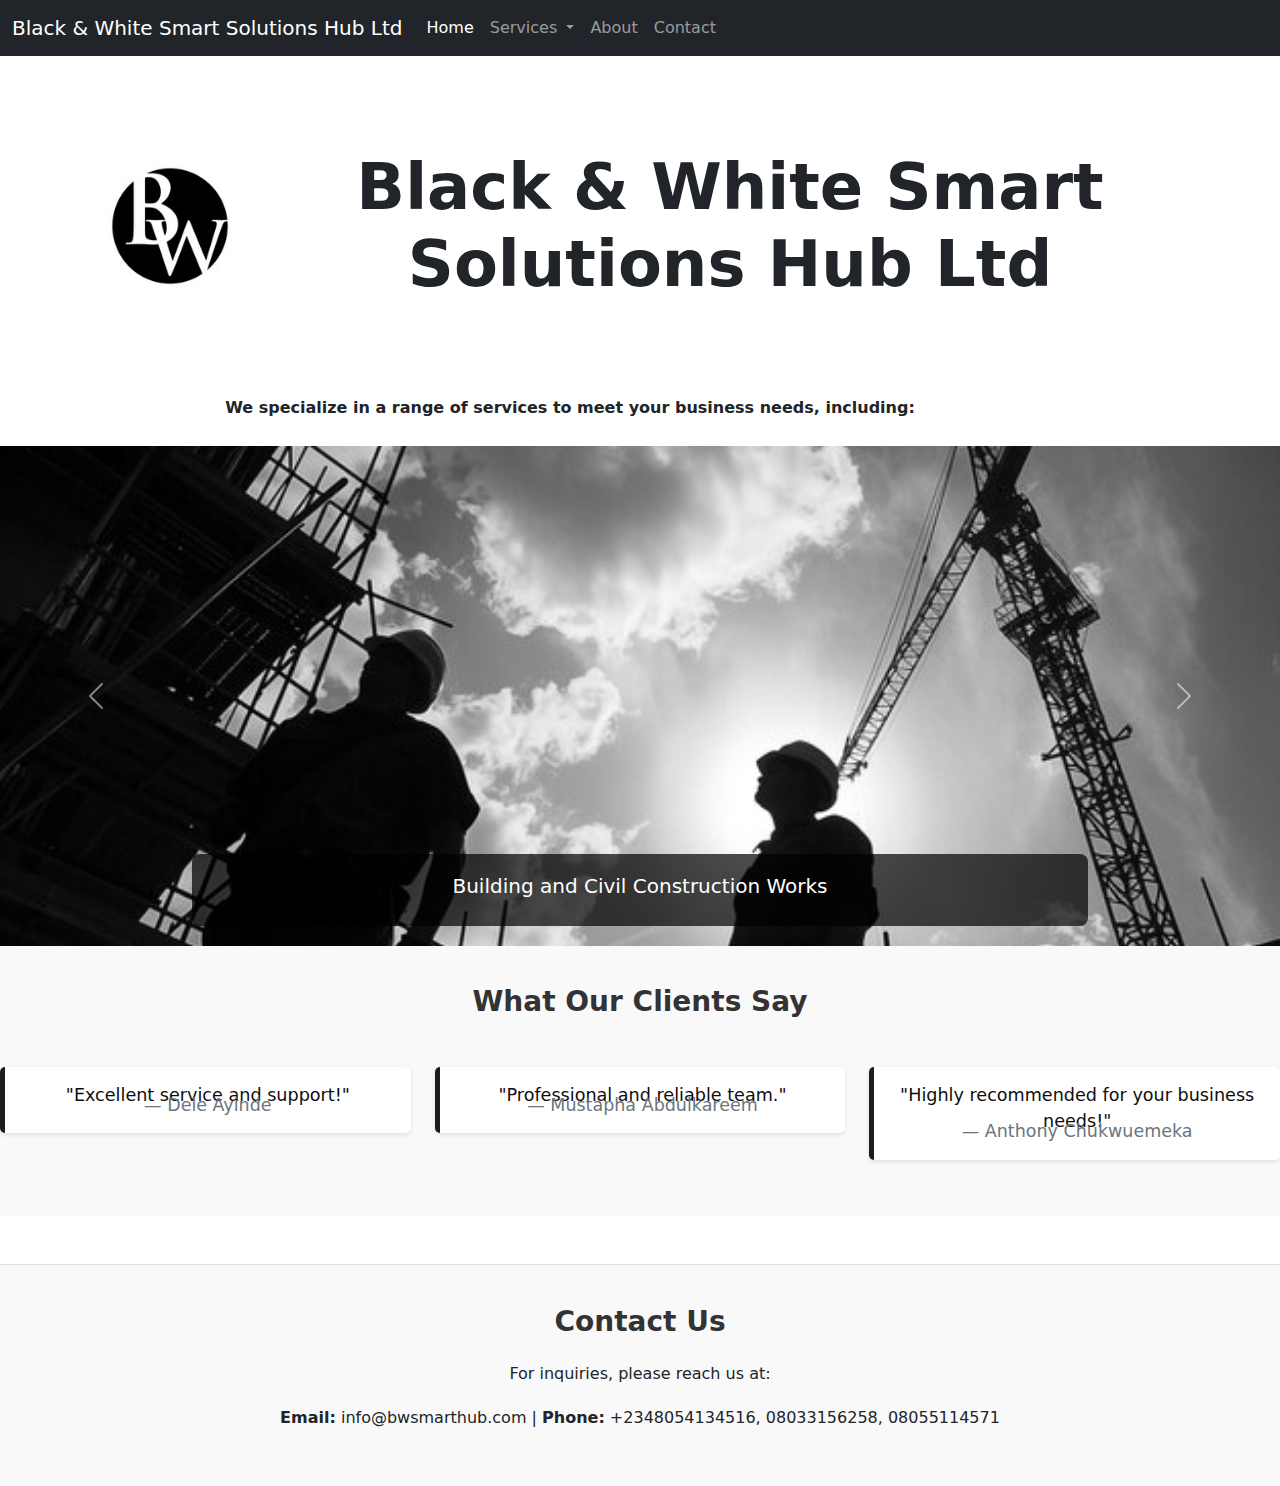
<file: index.html>
<!DOCTYPE html>  
<html lang="en">  

<head>  
    <meta charset="UTF-8">  
    <meta name="viewport" content="width=device-width, initial-scale=1.0">  
    <title>Black & White Smart Solutions Hub Ltd</title>  
    <link href="https://cdn.jsdelivr.net/npm/bootstrap@5.3.3/dist/css/bootstrap.min.css" rel="stylesheet">  
    <style>  
        .carousel-item {  
            height: 500px;  
            background-size: cover;  
            background-position: center;  
        }  
    
        .carousel-caption {  
            background-color: rgba(0, 0, 0, 0.7);  
            padding: 20px;  
            border-radius: 8px;  
        }  
    
        .gallery-carousel {  
            height: 300px;  
        }  
    
        .gallery-item {  
            height: 100%;  
            background-size: cover;  
            background-position: center;  
            transition: opacity 0.3s ease-in-out;
        }  
    
        /* Ensure no margin and padding issues */  
        body {  
            padding: 0; /* No padding on body */  
            margin: 0; /* No margin on body */  
        }  
    
        .main-content {  
            display: flex;  
            flex-direction: column; /* Arrange children in a column */  
            align-items: stretch; /* Center children horizontally */  
            margin: 0;  
            padding: 20px; /* Padding for content */  
        }  
        
       /* Updated styling for the h1 with logo */
h1 {
    margin-bottom: 20px; /* Add bottom margin for spacing */
    display: flex;
    align-items: center; /* Vertically center the logo and text */
    justify-content: center; /* Horizontally center the content */
    font-size: 4rem; /* Increased font size for a bigger appearance */
    font-weight: bold; /* Make the text bold */
    text-align: center; /* Ensure text is centered */
    line-height: 1.2; /* Adjust line height for better spacing */
}

/* Updated styling for the logo */
.logo {
    max-height: 300px; /* Increased maximum height for a larger logo */
    margin-right: 20px; /* Add space between logo and text */
}


        /* Add margin to the carousel to separate it from h1 */
        .carousel-container {  
            display: flex;  
            justify-content: center;  
            align-items: center;  
            height: 400px;  
            padding: 0; /* Remove padding to eliminate spacing */  
            width: 100%; /* Ensure it occupies full width */  
            margin-top: 40px; /* Add space between h1 and carousel */
        }  

        .testimonials-section, .contact-section {
    padding: 40px 0; /* Add vertical padding for balanced spacing */
    background-color: #f9f9f9; /* Light background for visual distinction */
    border-top: 1px solid #ddd; /* Subtle border to separate sections */
}

.testimonials-section h2, .contact-section h2 {
    font-size: 1.75rem; /* Slightly larger font size for headers */
    font-weight: bold; /* Emphasize section headers */
    color: #333; /* Professional dark color */
}

.testimonials-section .row, .contact-section p {
    margin-top: 20px; /* Space between elements */
}

blockquote {
    background-color: #fff; /* Add background to quotes for emphasis */
    border-left: 5px solid #0c0c0cee; /* Highlight quotes with a colored border */
    padding: 15px 20px; /* Add padding for better readability */
    border-radius: 5px; /* Round corners for modern design */
    box-shadow: 0 2px 4px rgba(0, 0, 0, 0.1); /* Add subtle shadow */
}

blockquote p {
    font-size: 1.1rem; /* Slightly larger font for quotes */
    color: #0e0d0d; /* Softer text color for readability */
}

blockquote footer {
    font-size: 0.9rem; /* Smaller font for client name */
    color: #080808; /* Lighter color for less emphasis */
}

/* Keyframes for color inversion animation */
@keyframes invertColors {
    0%, 100% {
        color: black;
        background-color: white;
    }
    50% {
        color: white;
        background-color: black;
    }
}

/* Animation for the logo */
.animate-logo {
    animation: fadeIn 6s ease-out infinite, invertColors 6s ease-in-out infinite; /* Slowed down animation */
}

/* Animation for the header text */
.animate-header {
    animation: slideIn 5s ease-out 4s infinite, invertColors 6s ease-in-out infinite; /* Slowed down animation */
}

/* Animation for the intro text */
.animate-text {
    animation: fadeIn 6s ease-out 3s infinite, invertColors 6s ease-in-out infinite; /* Slowed down animation */
}

/* Keyframes for fade-in effect */
@keyframes fadeIn {
    0% {
        opacity: 0;
        transform: translateY(-20px);
    }
    50% {
        opacity: 1;
        transform: translateY(0);
    }
    100% {
        opacity: 0;
        transform: translateY(-20px);
    }
}

/* Keyframes for sliding-in effect */
@keyframes slideIn {
    0% {
        opacity: 0;
        transform: translateX(-30px);
    }
    50% {
        opacity: 1;
        transform: translateX(0);
    }
    100% {
        opacity: 0;
        transform: translateX(-30px);
    }
}




</style>  
    
    
</head>  

<body>  
    <!-- Navbar -->  
    <nav class="navbar navbar-expand-lg navbar-dark bg-dark">  
        <div class="container-fluid">  
            <a class="navbar-brand" href="#">Black & White Smart Solutions Hub Ltd</a>  
            <button class="navbar-toggler" type="button" data-bs-toggle="collapse" data-bs-target="#navbarNavDropdown" aria-controls="navbarNavDropdown" aria-expanded="false" aria-label="Toggle navigation">  
                <span class="navbar-toggler-icon"></span>  
            </button>  
            <div class="collapse navbar-collapse" id="navbarNavDropdown">  
                <ul class="navbar-nav">  
                    <li class="nav-item">  
                        <a class="nav-link active" aria-current="page" href="#">Home</a>  
                    </li>  
                    <li class="nav-item dropdown">  
                        <a class="nav-link dropdown-toggle" href="#" id="navbarDropdownMenuLink" role="button" data-bs-toggle="dropdown" aria-expanded="false">  
                            Services  
                        </a>  
                        <ul class="dropdown-menu" aria-labelledby="navbarDropdownMenuLink">  
                            <li><a class="dropdown-item" href="Building and Construction.html">Building and Civil Construction Works</a></li>  
                            <li><a class="dropdown-item" href="Management & Consultancy.html">Management Consultancy Services</a></li>  
                            <li><a class="dropdown-item" href="Center for business solutions.html">Centre for Business Solutions</a></li>  
                            <li><a class="dropdown-item" href="General contracts.html">General Contract Services</a></li>  
                            <li><a class="dropdown-item" href="Procurement&Logistics.html">Procurement & Logistics Services</a></li>  
                            <li><a class="dropdown-item" href="Human-capital.html">Human Capital Development</a></li>  
                        </ul>  
                    </li>  
                    <li class="nav-item">  
                        <a class="nav-link" href="About.html">About</a>  
                    </li>  
                    <li class="nav-item">  
                        <a class="nav-link" href="Contact.html">Contact</a>  
                    </li>  
                </ul>  
            </div>  
        </div>  
    </nav>  

    <!-- Main content -->  
    <div class="container main-content">
        <h1 class="text-center animate-header">
            <img src="pictures/b&w.jpg" alt="Logo" class="logo animate-logo">
            Black & White Smart Solutions Hub Ltd
        </h1>
        <p class="text-center animate-text">
            <strong>We specialize in a range of services to meet your business needs, including:</strong>
        </p>
    </div>
    
        

        <!-- Service Carousel (Directly below services section) -->  
        <div id="serviceCarousel" class="carousel slide carousel-container" data-bs-ride="carousel">  
            <div class="carousel-inner">  
                <div class="carousel-item active" style="background-image: url('pictures/construction3.jpg');">  
                    <div class="carousel-caption d-none d-md-block">  
                        <h5>Building and Civil Construction Works</h5>  
                    </div>  
                </div>  
                <div class="carousel-item" style="background-image: url('pictures/managementandconsultancywebwall.jpg');">  
                    <div class="carousel-caption d-none d-md-block">  
                        <h5>Management Consultancy Services</h5>  
                    </div>  
                </div>  
                <div class="carousel-item" style="background-image: url('pictures/businesswebwall2.jpg');">  
                    <div class="carousel-caption d-none d-md-block">  
                        <h5>Centre for Business Solutions</h5>  
                    </div>  
                </div>  
                <div class="carousel-item" style="background-image: url('pictures/contractswebwall.jpg');">  
                    <div class="carousel-caption d-none d-md-block">  
                        <h5>General Contract Services</h5>  
                    </div>  
                </div>  
                <div class="carousel-item" style="background-image: url('pictures/logisticsandprocurement.jpg');">  
                    <div class="carousel-caption d-none d-md-block">  
                        <h5>Procurement & Logistics Services</h5>  
                    </div>  
                </div>  
                <div class="carousel-item" style="background-image: url('pictures/humancapitalwebwall.jpg');">  
                    <div class="carousel-caption d-none d-md-block">  
                        <h5>Human Capital Development</h5>  
                    </div>  
                </div>  
            </div>  
            <button class="carousel-control-prev" type="button" data-bs-target="#serviceCarousel" data-bs-slide="prev">  
                <span class="carousel-control-prev-icon" aria-hidden="true"></span>  
                <span class="visually-hidden">Previous</span>  
            </button>  
            <button class="carousel-control-next" type="button" data-bs-target="#serviceCarousel" data-bs-slide="next">  
                <span class="carousel-control-next-icon" aria-hidden="true"></span>  
                <span class="visually-hidden">Next</span>  
            </button>  
        </div>  

        

       <!-- Testimonials Section -->
<div class="testimonials-section mt-5">
    <h2 class="text-center mb-4">What Our Clients Say</h2>
    <div class="row g-4">
        <div class="col-md-4">
            <blockquote class="blockquote text-center">
                <p class="mb-0">"Excellent service and support!"</p>
                <footer class="blockquote-footer">Dele Ayinde</footer>
            </blockquote>
        </div>
        <div class="col-md-4">
            <blockquote class="blockquote text-center">
                <p class="mb-0">"Professional and reliable team."</p>
                <footer class="blockquote-footer">Mustapha Abdulkareem</footer>
            </blockquote>
        </div>
        <div class="col-md-4">
            <blockquote class="blockquote text-center">
                <p class="mb-0">"Highly recommended for your business needs!"</p>
                <footer class="blockquote-footer">Anthony Chukwuemeka</footer>
            </blockquote>
        </div>
    </div>
</div>

<!-- Contact Information Section -->
<div class="contact-section mt-5">
    <h2 class="text-center mb-4">Contact Us</h2>
    <p class="text-center mb-2">For inquiries, please reach us at:</p>
    <p class="text-center">
        <strong>Email:</strong> info@bwsmarthub.com |
        <strong>Phone:</strong> +2348054134516, 08033156258, 08055114571
    </p>
</div>

    <!-- Bootstrap JS and Popper -->  
    <script src="https://cdn.jsdelivr.net/npm/@popperjs/core@2.9.3/dist/umd/popper.min.js"></script>  
    <script src="https://cdn.jsdelivr.net/npm/bootstrap@5.3.3/dist/js/bootstrap.bundle.min.js"></script>  
</body>  

</html>
</file>
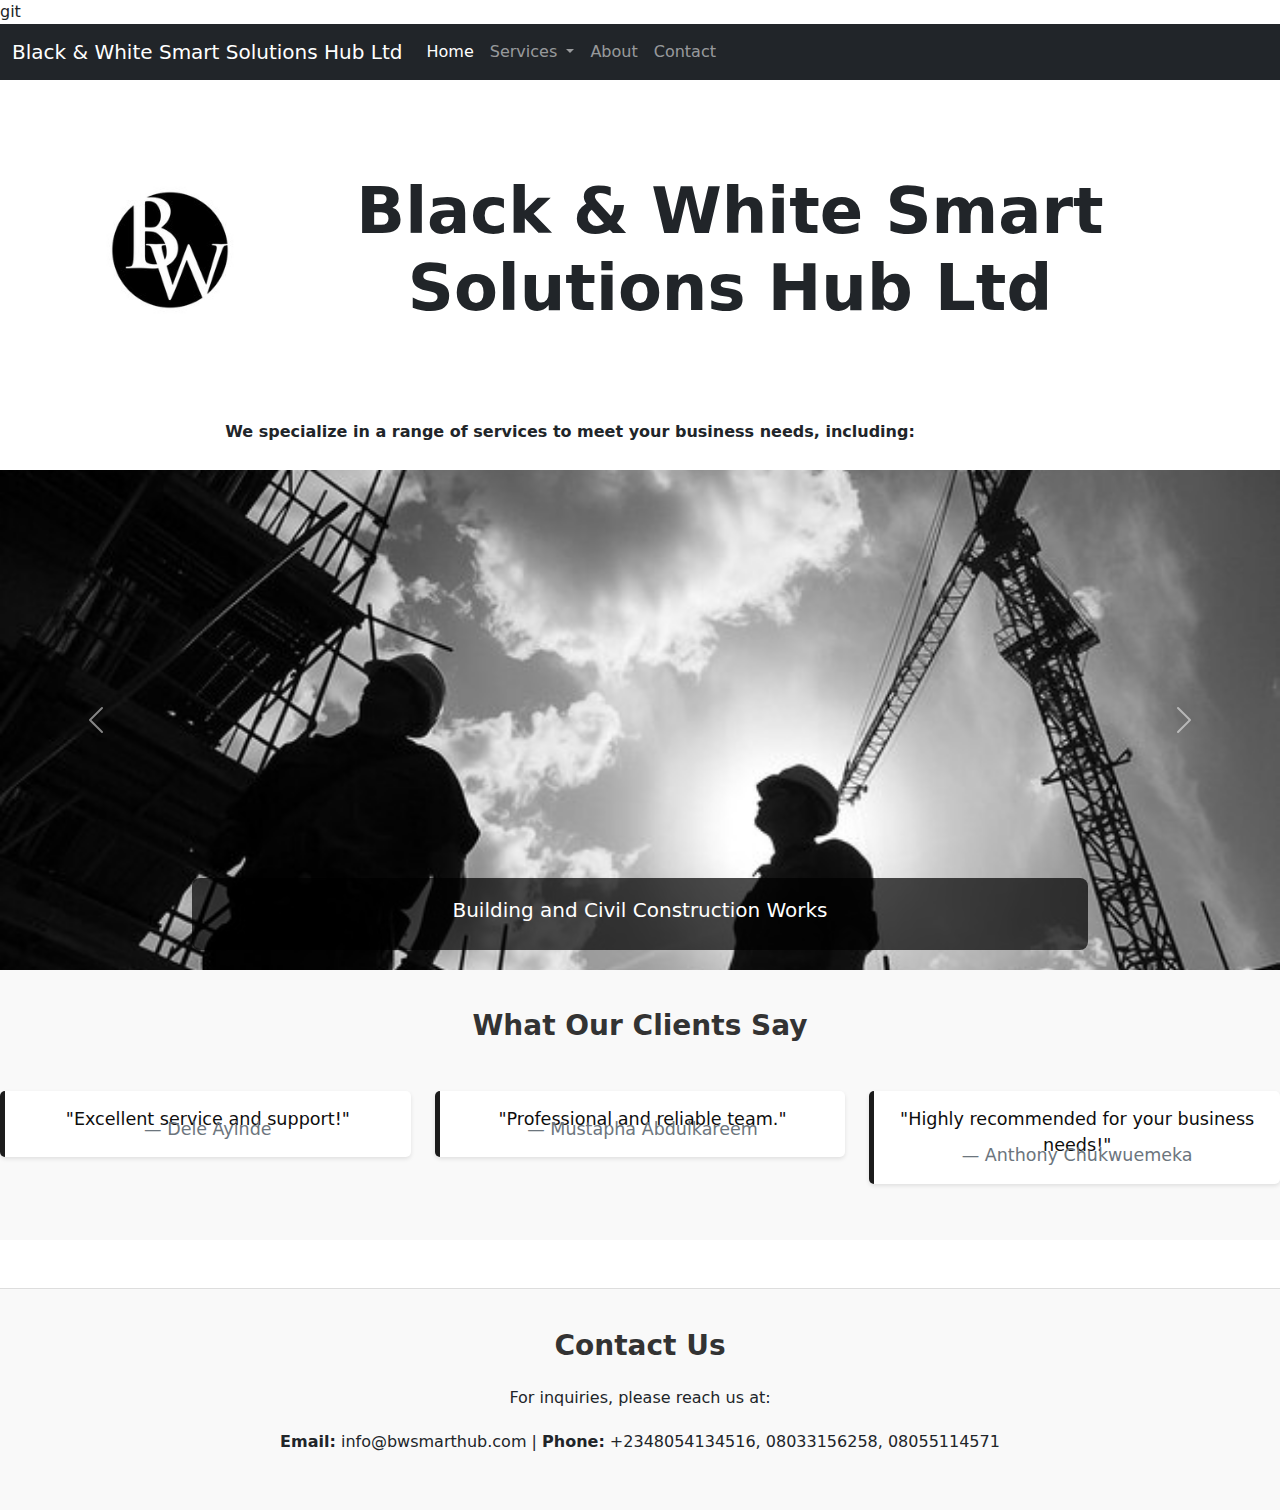
<file: Index.html>
git<!DOCTYPE html>  
<html lang="en">  

<head>  
    <meta charset="UTF-8">  
    <meta name="viewport" content="width=device-width, initial-scale=1.0">  
    <title>Black & White Smart Solutions Hub Ltd</title>  
    <link href="https://cdn.jsdelivr.net/npm/bootstrap@5.3.3/dist/css/bootstrap.min.css" rel="stylesheet">  
    <style>  
        .carousel-item {  
            height: 500px;  
            background-size: cover;  
            background-position: center;  
        }  
    
        .carousel-caption {  
            background-color: rgba(0, 0, 0, 0.7);  
            padding: 20px;  
            border-radius: 8px;  
        }  
    
        .gallery-carousel {  
            height: 300px;  
        }  
    
        .gallery-item {  
            height: 100%;  
            background-size: cover;  
            background-position: center;  
            transition: opacity 0.3s ease-in-out;
        }  
    
        /* Ensure no margin and padding issues */  
        body {  
            padding: 0; /* No padding on body */  
            margin: 0; /* No margin on body */  
        }  
    
        .main-content {  
            display: flex;  
            flex-direction: column; /* Arrange children in a column */  
            align-items: stretch; /* Center children horizontally */  
            margin: 0;  
            padding: 20px; /* Padding for content */  
        }  
        
       /* Updated styling for the h1 with logo */
h1 {
    margin-bottom: 20px; /* Add bottom margin for spacing */
    display: flex;
    align-items: center; /* Vertically center the logo and text */
    justify-content: center; /* Horizontally center the content */
    font-size: 4rem; /* Increased font size for a bigger appearance */
    font-weight: bold; /* Make the text bold */
    text-align: center; /* Ensure text is centered */
    line-height: 1.2; /* Adjust line height for better spacing */
}

/* Updated styling for the logo */
.logo {
    max-height: 300px; /* Increased maximum height for a larger logo */
    margin-right: 20px; /* Add space between logo and text */
}


        /* Add margin to the carousel to separate it from h1 */
        .carousel-container {  
            display: flex;  
            justify-content: center;  
            align-items: center;  
            height: 400px;  
            padding: 0; /* Remove padding to eliminate spacing */  
            width: 100%; /* Ensure it occupies full width */  
            margin-top: 40px; /* Add space between h1 and carousel */
        }  

        .testimonials-section, .contact-section {
    padding: 40px 0; /* Add vertical padding for balanced spacing */
    background-color: #f9f9f9; /* Light background for visual distinction */
    border-top: 1px solid #ddd; /* Subtle border to separate sections */
}

.testimonials-section h2, .contact-section h2 {
    font-size: 1.75rem; /* Slightly larger font size for headers */
    font-weight: bold; /* Emphasize section headers */
    color: #333; /* Professional dark color */
}

.testimonials-section .row, .contact-section p {
    margin-top: 20px; /* Space between elements */
}

blockquote {
    background-color: #fff; /* Add background to quotes for emphasis */
    border-left: 5px solid #0c0c0cee; /* Highlight quotes with a colored border */
    padding: 15px 20px; /* Add padding for better readability */
    border-radius: 5px; /* Round corners for modern design */
    box-shadow: 0 2px 4px rgba(0, 0, 0, 0.1); /* Add subtle shadow */
}

blockquote p {
    font-size: 1.1rem; /* Slightly larger font for quotes */
    color: #0e0d0d; /* Softer text color for readability */
}

blockquote footer {
    font-size: 0.9rem; /* Smaller font for client name */
    color: #080808; /* Lighter color for less emphasis */
}

/* Keyframes for color inversion animation */
@keyframes invertColors {
    0%, 100% {
        color: black;
        background-color: white;
    }
    50% {
        color: white;
        background-color: black;
    }
}

/* Animation for the logo */
.animate-logo {
    animation: fadeIn 6s ease-out infinite, invertColors 6s ease-in-out infinite; /* Slowed down animation */
}

/* Animation for the header text */
.animate-header {
    animation: slideIn 5s ease-out 4s infinite, invertColors 6s ease-in-out infinite; /* Slowed down animation */
}

/* Animation for the intro text */
.animate-text {
    animation: fadeIn 6s ease-out 3s infinite, invertColors 6s ease-in-out infinite; /* Slowed down animation */
}

/* Keyframes for fade-in effect */
@keyframes fadeIn {
    0% {
        opacity: 0;
        transform: translateY(-20px);
    }
    50% {
        opacity: 1;
        transform: translateY(0);
    }
    100% {
        opacity: 0;
        transform: translateY(-20px);
    }
}

/* Keyframes for sliding-in effect */
@keyframes slideIn {
    0% {
        opacity: 0;
        transform: translateX(-30px);
    }
    50% {
        opacity: 1;
        transform: translateX(0);
    }
    100% {
        opacity: 0;
        transform: translateX(-30px);
    }
}




</style>  
    
    
</head>  

<body>  
    <!-- Navbar -->  
    <nav class="navbar navbar-expand-lg navbar-dark bg-dark">  
        <div class="container-fluid">  
            <a class="navbar-brand" href="#">Black & White Smart Solutions Hub Ltd</a>  
            <button class="navbar-toggler" type="button" data-bs-toggle="collapse" data-bs-target="#navbarNavDropdown" aria-controls="navbarNavDropdown" aria-expanded="false" aria-label="Toggle navigation">  
                <span class="navbar-toggler-icon"></span>  
            </button>  
            <div class="collapse navbar-collapse" id="navbarNavDropdown">  
                <ul class="navbar-nav">  
                    <li class="nav-item">  
                        <a class="nav-link active" aria-current="page" href="#">Home</a>  
                    </li>  
                    <li class="nav-item dropdown">  
                        <a class="nav-link dropdown-toggle" href="#" id="navbarDropdownMenuLink" role="button" data-bs-toggle="dropdown" aria-expanded="false">  
                            Services  
                        </a>  
                        <ul class="dropdown-menu" aria-labelledby="navbarDropdownMenuLink">  
                            <li><a class="dropdown-item" href="Building and Construction.html">Building and Civil Construction Works</a></li>  
                            <li><a class="dropdown-item" href="Management & Consultancy.html">Management Consultancy Services</a></li>  
                            <li><a class="dropdown-item" href="Center for business solutions.html">Centre for Business Solutions</a></li>  
                            <li><a class="dropdown-item" href="General contracts.html">General Contract Services</a></li>  
                            <li><a class="dropdown-item" href="Procurement&Logistics.html">Procurement & Logistics Services</a></li>  
                            <li><a class="dropdown-item" href="Human-capital.html">Human Capital Development</a></li>  
                        </ul>  
                    </li>  
                    <li class="nav-item">  
                        <a class="nav-link" href="About.html">About</a>  
                    </li>  
                    <li class="nav-item">  
                        <a class="nav-link" href="Contact.html">Contact</a>  
                    </li>  
                </ul>  
            </div>  
        </div>  
    </nav>  

    <!-- Main content -->  
    <div class="container main-content">
        <h1 class="text-center animate-header">
            <img src="pictures/b&w.jpg" alt="Logo" class="logo animate-logo">
            Black & White Smart Solutions Hub Ltd
        </h1>
        <p class="text-center animate-text">
            <strong>We specialize in a range of services to meet your business needs, including:</strong>
        </p>
    </div>
    
        

        <!-- Service Carousel (Directly below services section) -->  
        <div id="serviceCarousel" class="carousel slide carousel-container" data-bs-ride="carousel">  
            <div class="carousel-inner">  
                <div class="carousel-item active" style="background-image: url('pictures/construction3.jpg');">  
                    <div class="carousel-caption d-none d-md-block">  
                        <h5>Building and Civil Construction Works</h5>  
                    </div>  
                </div>  
                <div class="carousel-item" style="background-image: url('pictures/managementandconsultancywebwall.jpg');">  
                    <div class="carousel-caption d-none d-md-block">  
                        <h5>Management Consultancy Services</h5>  
                    </div>  
                </div>  
                <div class="carousel-item" style="background-image: url('pictures/businesswebwall2.jpg');">  
                    <div class="carousel-caption d-none d-md-block">  
                        <h5>Centre for Business Solutions</h5>  
                    </div>  
                </div>  
                <div class="carousel-item" style="background-image: url('pictures/contractswebwall.jpg');">  
                    <div class="carousel-caption d-none d-md-block">  
                        <h5>General Contract Services</h5>  
                    </div>  
                </div>  
                <div class="carousel-item" style="background-image: url('pictures/logisticsandprocurement.jpg');">  
                    <div class="carousel-caption d-none d-md-block">  
                        <h5>Procurement & Logistics Services</h5>  
                    </div>  
                </div>  
                <div class="carousel-item" style="background-image: url('pictures/humancapitalwebwall.jpg');">  
                    <div class="carousel-caption d-none d-md-block">  
                        <h5>Human Capital Development</h5>  
                    </div>  
                </div>  
            </div>  
            <button class="carousel-control-prev" type="button" data-bs-target="#serviceCarousel" data-bs-slide="prev">  
                <span class="carousel-control-prev-icon" aria-hidden="true"></span>  
                <span class="visually-hidden">Previous</span>  
            </button>  
            <button class="carousel-control-next" type="button" data-bs-target="#serviceCarousel" data-bs-slide="next">  
                <span class="carousel-control-next-icon" aria-hidden="true"></span>  
                <span class="visually-hidden">Next</span>  
            </button>  
        </div>  

        

       <!-- Testimonials Section -->
<div class="testimonials-section mt-5">
    <h2 class="text-center mb-4">What Our Clients Say</h2>
    <div class="row g-4">
        <div class="col-md-4">
            <blockquote class="blockquote text-center">
                <p class="mb-0">"Excellent service and support!"</p>
                <footer class="blockquote-footer">Dele Ayinde</footer>
            </blockquote>
        </div>
        <div class="col-md-4">
            <blockquote class="blockquote text-center">
                <p class="mb-0">"Professional and reliable team."</p>
                <footer class="blockquote-footer">Mustapha Abdulkareem</footer>
            </blockquote>
        </div>
        <div class="col-md-4">
            <blockquote class="blockquote text-center">
                <p class="mb-0">"Highly recommended for your business needs!"</p>
                <footer class="blockquote-footer">Anthony Chukwuemeka</footer>
            </blockquote>
        </div>
    </div>
</div>

<!-- Contact Information Section -->
<div class="contact-section mt-5">
    <h2 class="text-center mb-4">Contact Us</h2>
    <p class="text-center mb-2">For inquiries, please reach us at:</p>
    <p class="text-center">
        <strong>Email:</strong> info@bwsmarthub.com |
        <strong>Phone:</strong> +2348054134516, 08033156258, 08055114571
    </p>
</div>

    <!-- Bootstrap JS and Popper -->  
    <script src="https://cdn.jsdelivr.net/npm/@popperjs/core@2.9.3/dist/umd/popper.min.js"></script>  
    <script src="https://cdn.jsdelivr.net/npm/bootstrap@5.3.3/dist/js/bootstrap.bundle.min.js"></script>  
</body>  

</html>
</file>
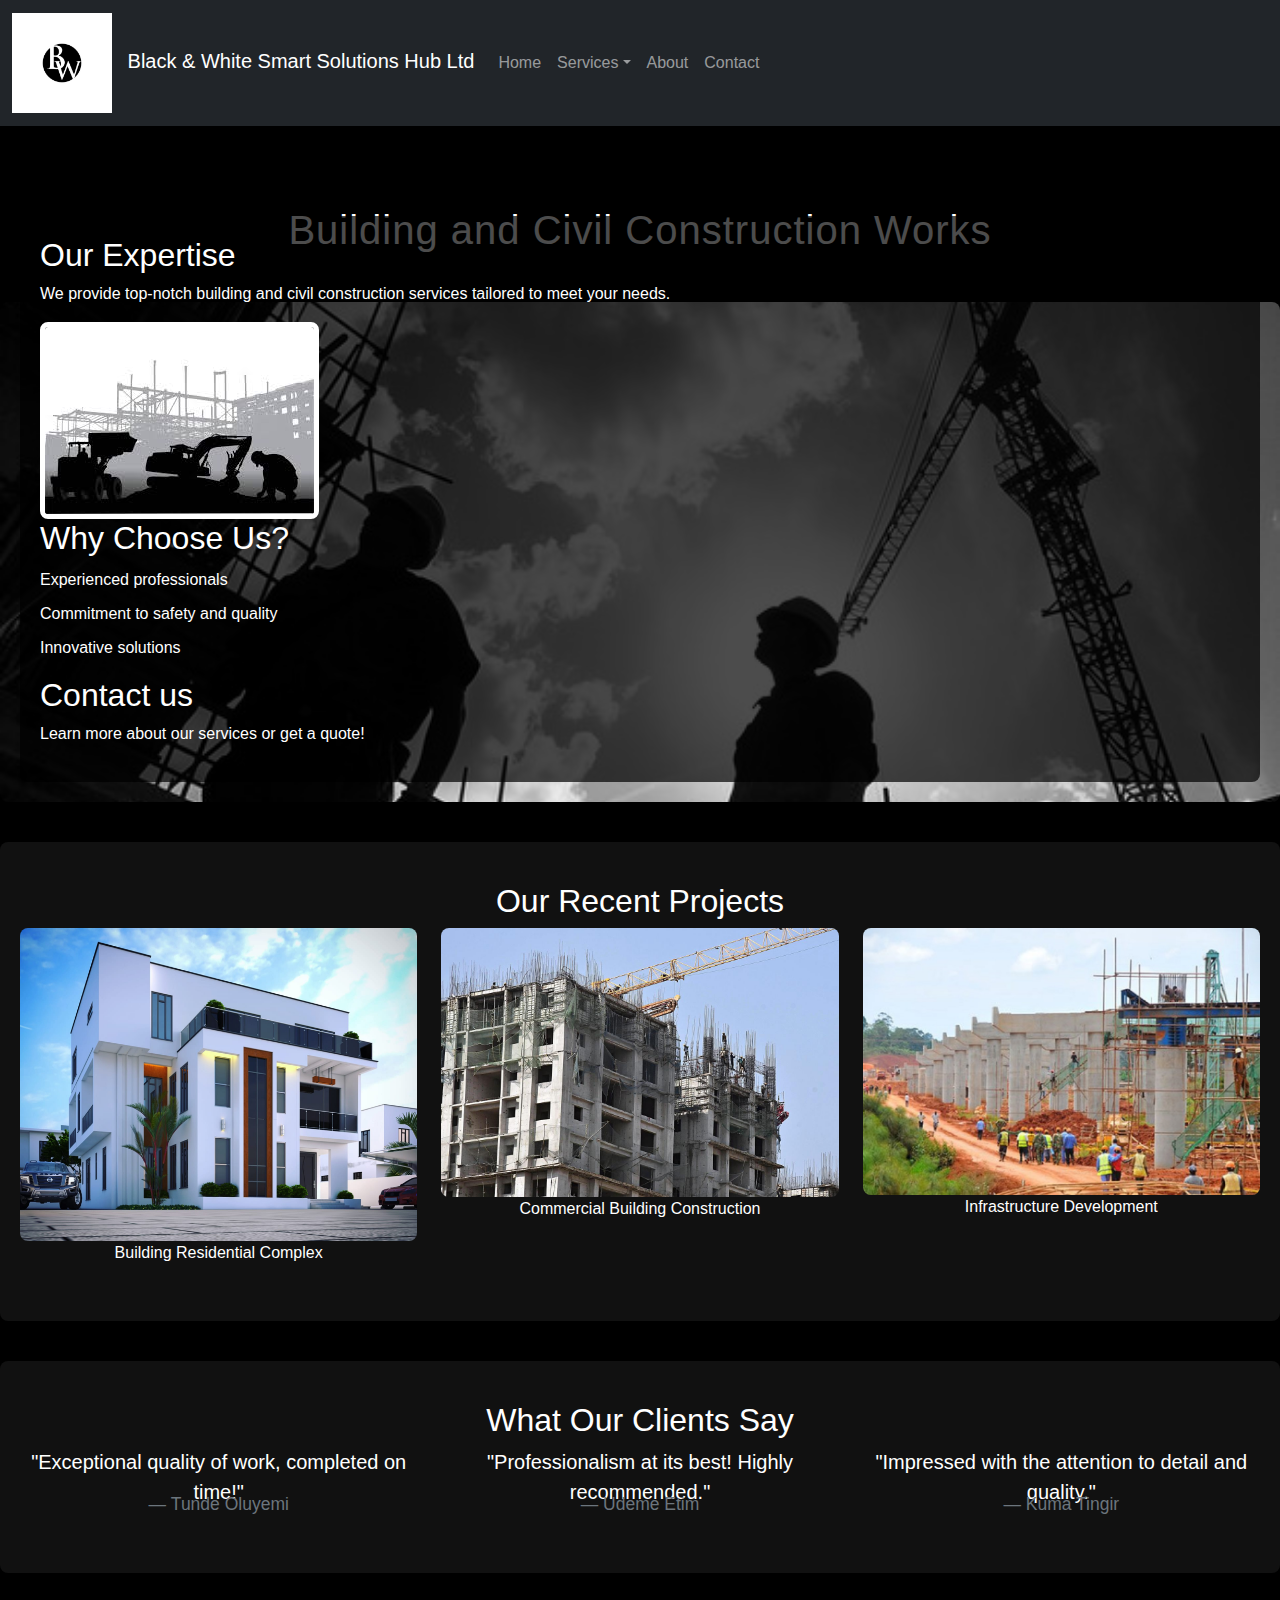
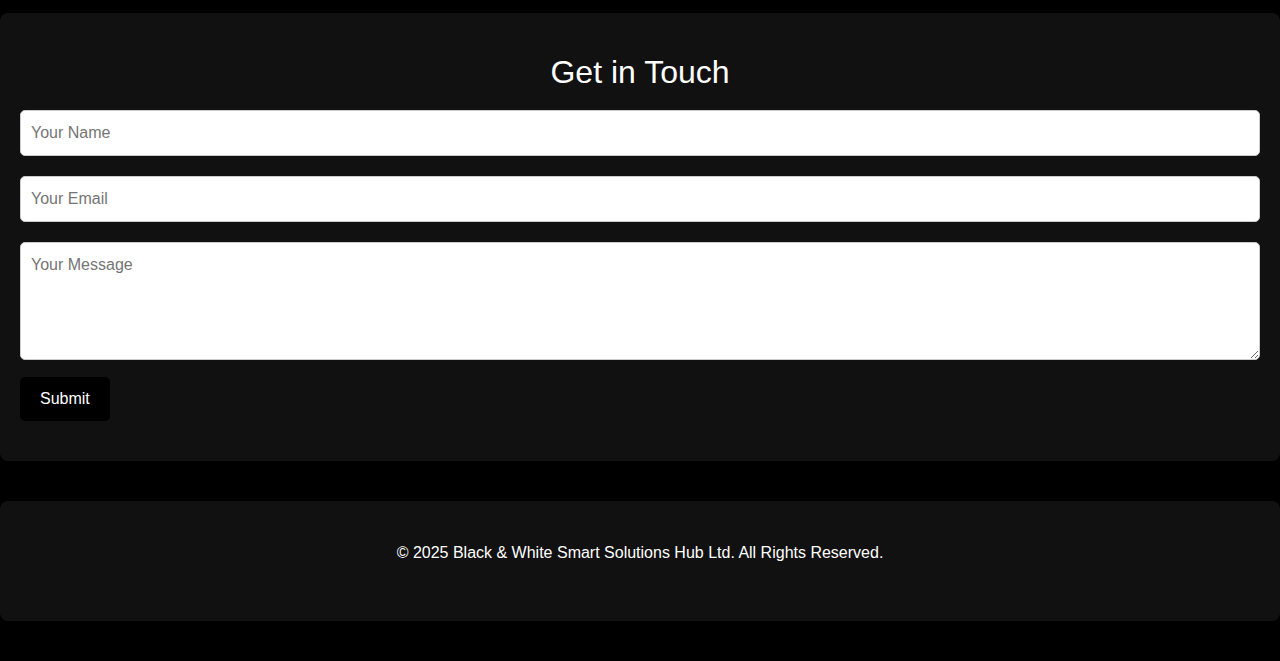
<file: Building and Construction.html>
<!DOCTYPE html>
<html lang="en">
<head>
    <meta charset="UTF-8">
    <meta name="viewport" content="width=device-width, initial-scale=1.0">
    <title>Building and Civil Construction Works</title>
    <link href="https://cdn.jsdelivr.net/npm/bootstrap@5.3.3/dist/css/bootstrap.min.css" rel="stylesheet">
    <style>
        /* Global Styles */
        body { 
            background-color: #000; 
            color: #fff; 
            font-family: 'Arial', sans-serif;
            scroll-behavior: smooth;
        }
        .header { 
            background-color: #000; 
            color: #fff; 
            padding: 40px 0; 
            text-align: center; 
            font-size: 36px;
            letter-spacing: 1px;
        }
        .navbar { 
            margin-bottom: 40px;
        }
        .navbar-brand img {
            height: 100px; 
            margin-right: 10px;
        }
        .service-image { 
            max-width: 100%; 
            height: auto; 
            border: 5px solid #fff; 
            border-radius: 8px;
        }
        .content { 
            padding: 40px 20px;
            background-color: #111; 
            border-radius: 8px; 
            box-shadow: 0 4px 8px rgba(0, 0, 0, 0.1);
            margin-bottom: 40px;
        }
        .hero-section {
            background-image: url('pictures/construction3.jpg');
            background-size: cover;
            background-position: center;
            height: 500px;
            position: relative;
            margin-bottom: 40px;
            border-radius: 8px;
            animation: fadeIn 4s infinite alternate;
        }
        .hero-content {
            background-color: rgba(0, 0, 0, 0.7); 
            padding: 20px; 
            border-radius: 8px; 
            position: absolute; 
            bottom: 20px; 
            left: 20px; 
            right: 20px;
        }
        .hero-content h2, .hero-content p, .hero-content ul {
            color: white;
        }
        .hero-content ul {
            list-style-type: none;
            padding-left: 0;
        }
        .hero-content li {
            margin: 10px 0;
        }

        /* Infinite fade-in animation */
        @keyframes fadeIn {
            0% { opacity: 0; }
            100% { opacity: 1; }
        }
        .fade-in {
            animation: fadeIn 2s ease-out;
        }

        /* Hover effects for project images */
        .project-image {
            transition: transform 0.3s ease, box-shadow 0.3s ease;
            border-radius: 8px;
        }
        .project-image:hover {
            transform: scale(1.05);
            box-shadow: 0 4px 10px rgba(0, 0, 0, 0.2);
        }

        /* Contact form styling */
        .contact-form input, .contact-form textarea {
            width: 100%;
            padding: 10px;
            margin: 10px 0;
            border-radius: 5px;
            border: 1px solid #ccc;
        }
        .contact-form button {
            background-color: #000;
            color: white;
            border: none;
            padding: 10px 20px;
            border-radius: 5px;
            cursor: pointer;
        }
        .contact-form button:hover {
            background-color: #444;
        }

        /* Project Showcase Section */
        .project-image {
            max-width: 100%;
            height: auto;
            transition: transform 0.3s ease, box-shadow 0.3s ease;
        }

        /* Add a continuous background animation */
        .background-animation {
            animation: moveBackground 20s linear infinite;
        }
        @keyframes moveBackground {
            0% {
                background-position: 0 0;
            }
            100% {
                background-position: 100% 0;
            }
        }

        /* Infinite text loop animation for header */
        @keyframes textLoop {
            0% { opacity: 0; }
            50% { opacity: 1; }
            100% { opacity: 0; }
        }
        .text-loop {
            animation: textLoop 5s infinite;
        }

    </style>
</head>
<body>

    <!-- Navbar -->
    <nav class="navbar navbar-expand-lg navbar-dark bg-dark">
        <div class="container-fluid">
            <a class="navbar-brand" href="Index.html">
                <img src="pictures/b&w.jpg" alt="Company Logo"> Black & White Smart Solutions Hub Ltd
            </a>
            <button class="navbar-toggler" type="button" data-bs-toggle="collapse"
             data-bs-target="#navbarNavDropdown" aria-controls="navbarNavDropdown" 
             aria-expanded="false" aria-label="Toggle navigation">
                <span class="navbar-toggler-icon"></span>
            </button>
            <div class="collapse navbar-collapse" id="navbarNavDropdown">
                <ul class="navbar-nav">
                    <li class="nav-item"><a class="nav-link" href="index.html">Home</a></li>
                    <li class="nav-item dropdown">
                        <a class="nav-link dropdown-toggle" href="#" id="navbarDropdownMenuLink"
                         role="button" data-bs-toggle="dropdown" aria-expanded="false">Services</a>
                        <ul class="dropdown-menu" aria-labelledby="navbarDropdownMenuLink">
                            <li><a class="dropdown-item" href="Building and Construction.html">Building and Civil Construction Works</a></li>
                            <li><a class="dropdown-item" href="Management & Consultancy.html">Management Consultancy Services</a></li>
                            <li><a class="dropdown-item" href="Center for business solutions.html">Centre for Business Solutions</a></li>
                            <li><a class="dropdown-item" href="General contracts.html">General Contract Services</a></li>
                            <li><a class="dropdown-item" href="Procurement&Logistics.html">Procurement & Logistics Services</a></li>
                            <li><a class="dropdown-item" href="Human-capital.html">Human Capital Development</a></li>
                        </ul>
                    </li>
                    <li class="nav-item"><a class="nav-link" href="About.html">About</a></li>
                    <li class="nav-item"><a class="nav-link" href="Contact.html">Contact</a></li>
                </ul>
            </div>
        </div>
    </nav>

    <!-- Header -->
    <div class="header fade-in"><h1 class="text-loop">Building and Civil Construction Works</h1></div>

    <!-- Hero Section -->
    <div class="hero-section background-animation">
        <div class="hero-content">
            <h2>Our Expertise</h2>
            <p>We provide top-notch building and civil construction services tailored to meet your needs.</p>
            <img src="pictures/Construsction.jpg" alt="Construction work" class="service-image">
            <h2>Why Choose Us?</h2>
            <ul>
                <li>Experienced professionals</li>
                <li>Commitment to safety and quality</li>
                <li>Innovative solutions</li>
            </ul>
            <h2><a class="nav-link" href="Contact.html">Contact us</a></h2>
            <p>Learn more about our services or get a quote!</p>
        </div>
    </div>

    <!-- Project Showcase Section -->
    <div class="content fade-in">
        <h2 class="text-center">Our Recent Projects</h2>
        <div class="row">
            <div class="col-md-4">
                <img src="pictures/Residential complex.jpg" alt="Project 1" class="project-image">
                <p class="text-center">Building Residential Complex</p>
            </div>
            <div class="col-md-4">
                <img src="pictures/commercialBuilding.jpg" alt="Project 2" class="project-image">
                <p class="text-center">Commercial Building Construction</p>
            </div>
            <div class="col-md-4">
                <img src="pictures/Infrastructure-Development-in-Africa.jpg" alt="Project 3" class="project-image">
                <p class="text-center">Infrastructure Development</p>
            </div>
        </div>
    </div>

    <!-- Client Testimonials Section -->
    <div class="content fade-in">
        <h2 class="text-center">What Our Clients Say</h2>
        <div class="row">
            <div class="col-md-4">
                <blockquote class="blockquote text-center">
                    <p class="mb-0">"Exceptional quality of work, completed on time!"</p>
                    <footer class="blockquote-footer">Tunde Oluyemi</footer>
                </blockquote>
            </div>
            <div class="col-md-4">
                <blockquote class="blockquote text-center">
                    <p class="mb-0">"Professionalism at its best! Highly recommended."</p>
                    <footer class="blockquote-footer">Udeme Etim</footer>
                </blockquote>
            </div>
            <div class="col-md-4">
                <blockquote class="blockquote text-center">
                    <p class="mb-0">"Impressed with the attention to detail and quality."</p>
                    <footer class="blockquote-footer">Kuma Tingir</footer>
                </blockquote>
            </div>
        </div>
    </div>

    <!-- Contact Form Section -->
    <div class="content fade-in">
        <h2 class="text-center">Get in Touch</h2>
        <form class="contact-form">
            <input type="text" placeholder="Your Name" required>
            <input type="email" placeholder="Your Email" required>
            <textarea rows="4" placeholder="Your Message" required></textarea>
            <button type="submit">Submit</button>
        </form>
    </div>

    <!-- Footer -->
    <div class="content text-center">
        <p>&copy; 2025 Black & White Smart Solutions Hub Ltd. All Rights Reserved.</p>
    </div>

    <!-- Bootstrap JS and Popper -->
    <script src="https://cdn.jsdelivr.net/npm/@popperjs/core@2.9.3/dist/umd/popper.min.js"></script>
    <script src="https://cdn.jsdelivr.net/npm/bootstrap@5.3.3/dist/js/bootstrap.bundle.min.js"></script>
</body>
</html>
</file>
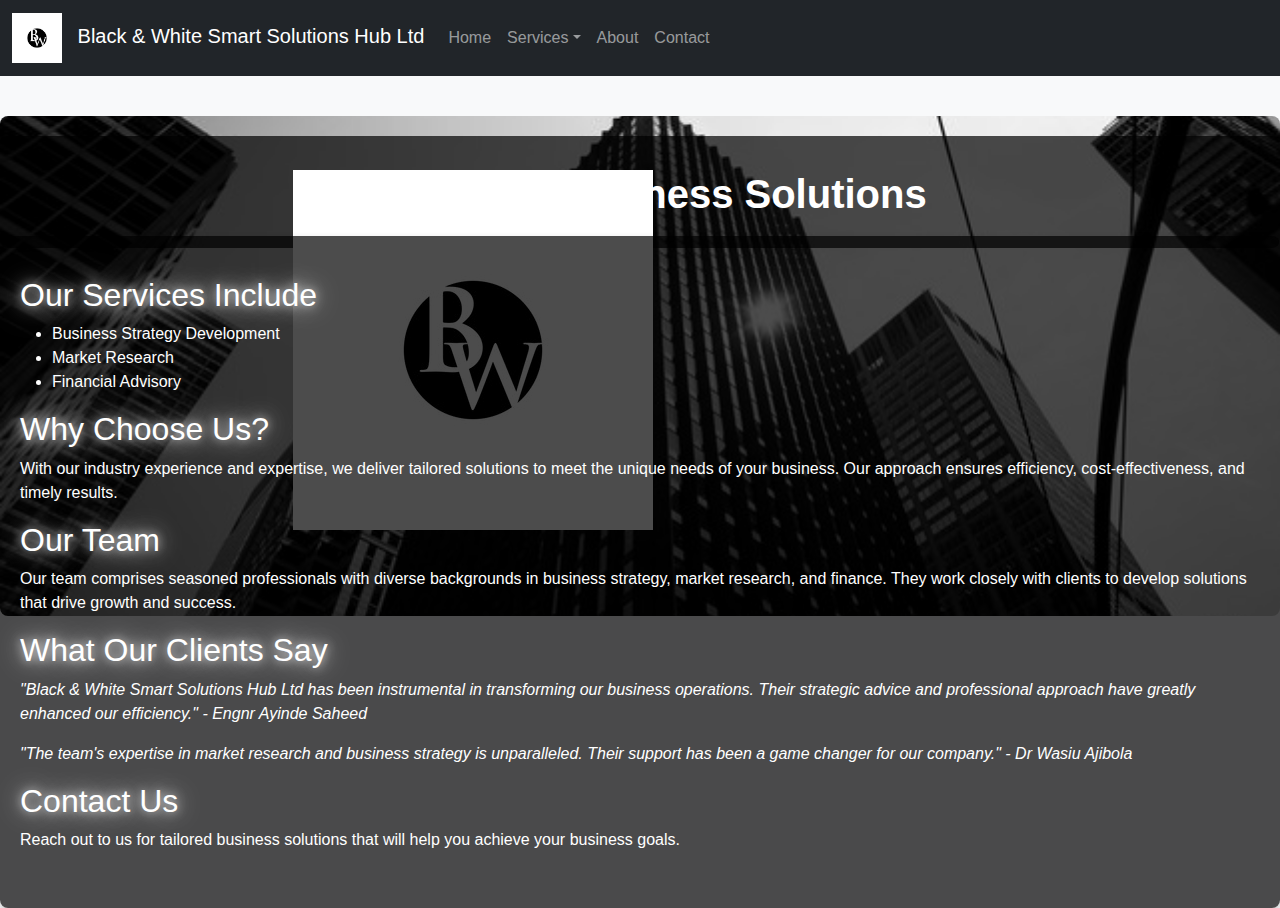
<file: Center for business solutions.html>
<!DOCTYPE html>
<html lang="en">
<head>
    <meta charset="UTF-8">
    <meta name="viewport" content="width=device-width, initial-scale=1.0">
    <title>Centre for Business Solutions</title>
    <link href="https://cdn.jsdelivr.net/npm/bootstrap@5.3.3/dist/css/bootstrap.min.css" rel="stylesheet">
    <style>
        body { 
            background-color: #f8f9fa; 
            color: #333; 
            font-family: 'Arial', sans-serif;
        }
        .navbar { 
            margin-bottom: 40px;
        }
        .hero-section {
            background-image: url('pictures/businesswebwall2.jpg'); /* Ensure this path is correct */
            background-size: cover;
            background-position: center;
            height: 500px;
            position: relative;
            margin-bottom: 40px;
            border-radius: 8px;
        }
        .hero-header {
            background-color: rgba(0, 0, 0, 0.7);  /* Solid background */
            color: white;  /* Text color */
            font-size: 3rem;
            font-weight: bold; /* Bold font */
            padding: 20px;
            border-radius: 8px;
            text-align: center; /* Center the text */
            width: 100%;
            position: absolute; /* Position it inside the hero section */
            top: 20px;  /* Adjust the top spacing */
            left: 50%;
            transform: translateX(-50%);
            animation: moveSideToSide 4s ease-in-out infinite; /* Animation applied here */
        }

        @keyframes moveSideToSide {
            0% {
                transform: translateX(-50%) translateX(-20px); /* Start slightly to the left */
            }
            50% {
                transform: translateX(-50%) translateX(20px); /* Move slightly to the right */
            }
            100% {
                transform: translateX(-50%) translateX(-20px); /* End slightly to the left again */
            }
        }

        /* Content section to appear below the h1, on top of the image */
        .content {
            position: absolute;
            top: 120px; /* Positioning the content below the h1 */
            width: 100%;
            background-color: rgba(0, 0, 0, 0.7);  /* Transparent background for overlay effect */
            color: white;
            padding: 40px 20px;
            border-radius: 8px;
            box-shadow: 0 4px 8px rgba(0, 0, 0, 0.2);
            z-index: 10; /* Ensures the content is on top of the background */
            margin-left: auto;
            margin-right: auto;
        }

        /* Ensures the logo appears in the navbar */
        .navbar-brand img {
            max-width: 50px; /* Adjust the size of the logo */
            margin-right: 10px;
        }

        h1 {
            font-weight: bold; /* Only the h1 is bold */
            display: inline-block; /* To ensure the logo and h1 appear together */
            position: relative;
        }

        h2 {
            text-shadow: 0 0 10px rgba(255, 255, 255, 0.7), 0 0 20px rgba(255, 255, 255, 0.6), 0 0 30px rgba(255, 255, 255, 0.5);
            font-size: 2rem;
        }

        .testimonial p {
            font-style: italic;
        }

        /* Fade-in and fade-out effect for the logo */
        .logo {
            position: absolute;
            top: 0;
            left: -60px; /* Adjust logo's position */
            animation: fadeInOut 7s ease-in-out infinite; /* 7s fade in and out animation */
        }

        @keyframes fadeInOut {
            0% {
                opacity: 0; /* Start invisible */
            }
            50% {
                opacity: 1; /* Fully visible at halfway */
            }
            100% {
                opacity: 0; /* End invisible again */
            }
        }
    </style>
</head>
<body>

    <!-- Navbar -->
    <nav class="navbar navbar-expand-lg navbar-dark bg-dark">
        <div class="container-fluid">
            <a class="navbar-brand" href="Index.html">
                <img src="pictures/b&w.jpg" alt="Logo"> <!-- Replace logo.png with your logo file -->
                Black & White Smart Solutions Hub Ltd
            </a>
            <button class="navbar-toggler" type="button" data-bs-toggle="collapse" data-bs-target="#navbarNavDropdown" aria-controls="navbarNavDropdown" aria-expanded="false" aria-label="Toggle navigation">
                <span class="navbar-toggler-icon"></span>
            </button>
            <div class="collapse navbar-collapse" id="navbarNavDropdown">
                <ul class="navbar-nav">
                    <li class="nav-item"><a class="nav-link" href="index.html">Home</a></li>
                    <li class="nav-item dropdown">
                        <a class="nav-link dropdown-toggle" href="#" id="navbarDropdownMenuLink" role="button" data-bs-toggle="dropdown" aria-expanded="false">Services</a>
                        <ul class="dropdown-menu" aria-labelledby="navbarDropdownMenuLink">
                            <li><a class="dropdown-item" href="Building and Construction.html">Building and Civil Construction Works</a></li>
                            <li><a class="dropdown-item" href="Management & Consultancy.html">Management Consultancy Services</a></li>
                            <li><a class="dropdown-item" href="Center for business solutions.html">Centre for Business Solutions</a></li>
                            <li><a class="dropdown-item" href="General contracts.html">General Contract Services</a></li>
                            <li><a class="dropdown-item" href="Procurement&Logistics.html">Procurement & Logistics Services</a></li>
                            <li><a class="dropdown-item" href="Human-capital.html">Human Capital Development</a></li>
                        </ul>
                    </li>
                    <li class="nav-item"><a class="nav-link" href="About.html">About</a></li>
                    <li class="nav-item"><a class="nav-link" href="Contact.html">Contact</a></li>
                </ul>
            </div>
        </div>
    </nav>

    <!-- Hero Section -->
    <div class="hero-section">
        <div class="hero-header">
            <h1>Centre for Business Solutions
                <!-- Logo inside h1 -->
                <img src="pictures/b&w.jpg" alt="Logo" class="logo">
            </h1>
        </div>

        <!-- Main Content -->
        <div class="content">
            <h2>Our Services Include</h2>
            <ul>
                <li>Business Strategy Development</li>
                <li>Market Research</li>
                <li>Financial Advisory</li>
            </ul>
            
            <!-- Why Choose Us Section -->
            <h2>Why Choose Us?</h2>
            <p>With our industry experience and expertise, we deliver tailored solutions to meet the unique needs of your business. Our approach ensures efficiency, cost-effectiveness, and timely results.</p>

            <!-- Our Team Section -->
            <h2>Our Team</h2>
            <p>Our team comprises seasoned professionals with diverse backgrounds in business strategy, market research, and finance. They work closely with clients to develop solutions that drive growth and success.</p>

            <!-- Testimonials Section -->
            <h2>What Our Clients Say</h2>
            <div class="testimonial">
                <p>"Black & White Smart Solutions Hub Ltd has been instrumental in transforming our business operations. Their strategic advice and professional approach have greatly enhanced our efficiency." - Engnr Ayinde Saheed </p>
                <p>"The team's expertise in market research and business strategy is unparalleled. Their support has been a game changer for our company." - Dr Wasiu Ajibola </p>
            </div>

            <h2>Contact Us</h2>
            <p>Reach out to us for tailored business solutions that will help you achieve your business goals.</p>
        </div>
    </div>

    <!-- Bootstrap JS and Popper -->
    <script src="https://cdn.jsdelivr.net/npm/@popperjs/core@2.9.3/dist/umd/popper.min.js"></script>
    <script src="https://cdn.jsdelivr.net/npm/bootstrap@5.3.3/dist/js/bootstrap.bundle.min.js"></script>
</body>
</html>
</file>
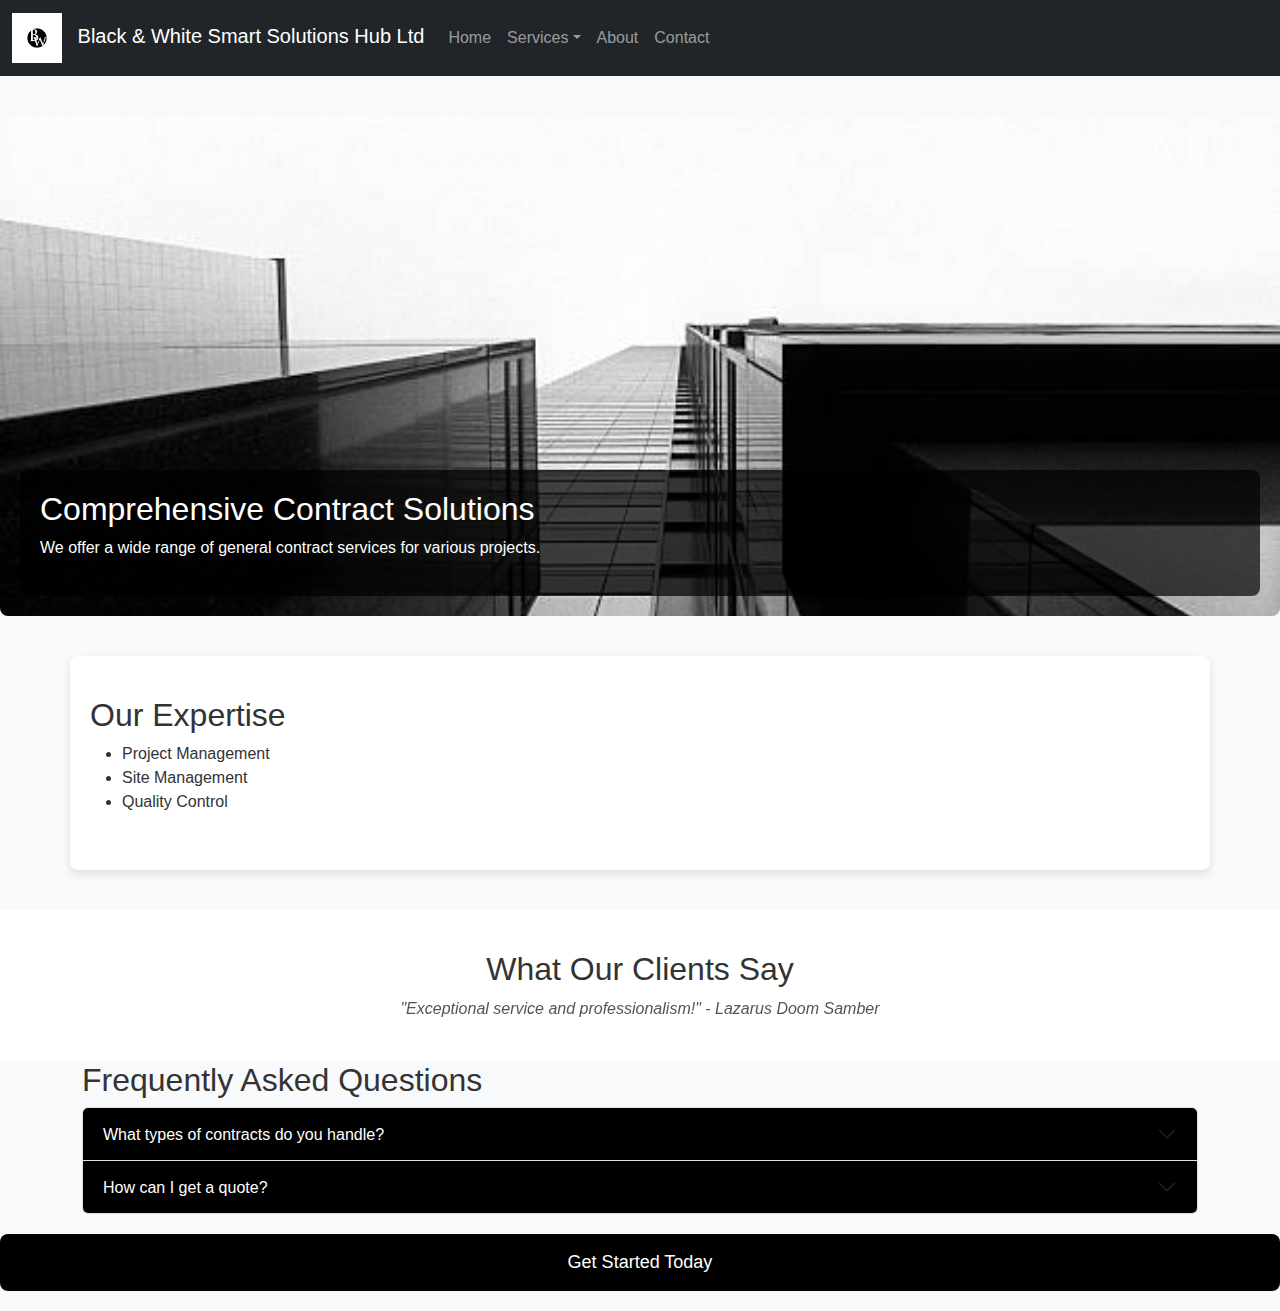
<file: General contracts.html>
<!DOCTYPE html>
<html lang="en">
<head>
    <meta charset="UTF-8">
    <meta name="viewport" content="width=device-width, initial-scale=1.0">
    <title>General Contract Services</title>
    <link href="https://cdn.jsdelivr.net/npm/bootstrap@5.3.3/dist/css/bootstrap.min.css" rel="stylesheet">
    <style>
        body {
            background-color: #f8f9fa;
            color: #333;
            font-family: 'Arial', sans-serif;
        }
        .navbar {
            margin-bottom: 40px;
            background-color: #000;
            transition: background-color 0.3s ease;
        }
        .navbar-dark .navbar-nav .nav-link {
            transition: color 0.3s ease;
        }
        .navbar-dark .navbar-nav .nav-link:hover {
            color: #f8f9fa;
        }
        .hero-section {
            background-image: url('pictures/contractswebwall.jpg'); /* Ensure this path is correct */
            background-size: cover;
            background-position: center;
            height: 500px;
            position: relative;
            margin-bottom: 40px;
            border-radius: 8px;
            animation: zoomIn 2s ease-in-out infinite;
        }
        .hero-content {
            background-color: rgba(0, 0, 0, 0.7);
            padding: 20px;
            border-radius: 8px;
            position: absolute;
            bottom: 20px;
            left: 20px;
            right: 20px;
            animation: fadeInUp 1.5s ease-out infinite;
        }
        .hero-content h2, .hero-content p {
            color: white;
        }
        @keyframes zoomIn {
            0%, 100% {
                transform: scale(1.1);
                opacity: 0.8;
            }
            50% {
                transform: scale(1);
                opacity: 1;
            }
        }
        @keyframes fadeInUp {
            0%, 100% {
                opacity: 0.8;
                transform: translateY(20px);
            }
            50% {
                opacity: 1;
                transform: translateY(0);
            }
        }
        .content {
            padding: 40px 20px;
            background-color: #fff;
            border-radius: 8px;
            box-shadow: 0 4px 8px rgba(0, 0, 0, 0.1);
            margin-bottom: 40px;
        }
        .testimonial-section {
            text-align: center;
            background-color: #fff;
            padding: 40px 20px;
        }
        .carousel-item {
            font-style: italic;
            color: #555;
        }
        .faq-section .accordion-button {
            background-color: #000;
            color: #fff;
        }
        .btn-cta {
            display: block;
            margin: 20px auto;
            text-align: center;
            background-color: #000;
            color: #fff;
            padding: 15px 30px;
            border-radius: 8px;
            font-size: 18px;
            text-decoration: none;
            animation: pulse 1.5s infinite;
        }
        .btn-cta:hover {
            background-color: #333;
        }
        @keyframes pulse {
            0%, 100% {
                transform: scale(1);
                opacity: 1;
            }
            50% {
                transform: scale(1.05);
                opacity: 0.9;
            }
        }
    </style>
</head>
<body>

    <!-- Navbar -->
    <nav class="navbar navbar-expand-lg navbar-dark bg-dark">
        <div class="container-fluid">
            <a class="navbar-brand" href="index.html">
                <img src="pictures/b&w.jpg" alt="Company Logo" style="height: 50px; margin-right: 10px;">
                Black & White Smart Solutions Hub Ltd
            </a>
            <button class="navbar-toggler" type="button" data-bs-toggle="collapse" data-bs-target="#navbarNavDropdown" aria-controls="navbarNavDropdown" aria-expanded="false" aria-label="Toggle navigation">
                <span class="navbar-toggler-icon"></span>
            </button>
            <div class="collapse navbar-collapse" id="navbarNavDropdown">
                <ul class="navbar-nav">
                    <li class="nav-item"><a class="nav-link" href="index.html">Home</a></li>
                    <li class="nav-item dropdown">
                        <a class="nav-link dropdown-toggle" href="#" id="navbarDropdownMenuLink" role="button" data-bs-toggle="dropdown" aria-expanded="false">Services</a>
                        <ul class="dropdown-menu" aria-labelledby="navbarDropdownMenuLink">
                            <li><a class="dropdown-item" href="Building and Construction.html">Building and Civil Construction Works</a></li>
                            <li><a class="dropdown-item" href="Management & Consultancy.html">Management Consultancy Services</a></li>
                            <li><a class="dropdown-item" href="Center for business solutions.html">Centre for Business Solutions</a></li>
                            <li><a class="dropdown-item" href="General contracts.html">General Contract Services</a></li>
                            <li><a class="dropdown-item" href="Procurement&Logistics.html">Procurement & Logistics Services</a></li>
                            <li><a class="dropdown-item" href="Human-capital.html">Human Capital Development</a></li>
                        </ul>
                    </li>
                    <li class="nav-item"><a class="nav-link" href="About.html">About</a></li>
                    <li class="nav-item"><a class="nav-link" href="Contact.html">Contact</a></li>
                </ul>
            </div>
        </div>
    </nav>

    <!-- Hero Section -->
    <div class="hero-section">
        <div class="hero-content">
            <h2>Comprehensive Contract Solutions</h2>
            <p>We offer a wide range of general contract services for various projects.</p>
        </div>
    </div>

    <!-- Main content -->
    <div class="container content">
        <h2>Our Expertise</h2>
        <ul>
            <li>Project Management</li>
            <li>Site Management</li>
            <li>Quality Control</li>
        </ul>
    </div>

    <!-- Testimonials Section -->
    <div class="testimonial-section">
        <h2>What Our Clients Say</h2>
        <div id="testimonialCarousel" class="carousel slide" data-bs-ride="carousel">
            <div class="carousel-inner">
                <div class="carousel-item active">
                    "Exceptional service and professionalism!" - Lazarus Doom Samber
                </div>
                <div class="carousel-item">
                    "Highly recommend their attention to detail!" - Godwin Bamidele
                </div>
                <div class="carousel-item">
                    "Reliable and efficient for our project needs." - Gabriel Tor
                </div>
            </div>
            <button class="carousel-control-prev" type="button" data-bs-target="#testimonialCarousel" data-bs-slide="prev">
                <span class="carousel-control-prev-icon"></span>
            </button>
            <button class="carousel-control-next" type="button" data-bs-target="#testimonialCarousel" data-bs-slide="next">
                <span class="carousel-control-next-icon"></span>
            </button>
        </div>
    </div>

    <!-- FAQ Section -->
    <div class="container faq-section">
        <h2>Frequently Asked Questions</h2>
        <div class="accordion" id="faqAccordion">
            <div class="accordion-item">
                <h2 class="accordion-header" id="faqHeading1">
                    <button class="accordion-button collapsed" type="button" 
                    data-bs-toggle="collapse" data-bs-target="#faq1" aria-expanded="false" 
                    aria-controls="faq1">
                        What types of contracts do you handle?
                    </button>
                </h2>
                <div id="faq1" class="accordion-collapse collapse" aria-labelledby="faqHeading1" 
                data-bs-parent="#faqAccordion">
                    <div class="accordion-body">
                        We handle contracts in building, procurement, logistics, and consultancy services.
                    </div>
                </div>
            </div>
            <div class="accordion-item">
                <h2 class="accordion-header" id="faqHeading2">
                    <button class="accordion-button collapsed" type="button" data-bs-toggle="collapse" 
                    data-bs-target="#faq2" aria-expanded="false" aria-controls="faq2">
                        How can I get a quote?
                    </button>
                </h2>
                <div id="faq2" class="accordion-collapse collapse" aria-labelledby="faqHeading2" 
                data-bs-parent="#faqAccordion">
                    <div class="accordion-body">
                        Contact us via our <a href="Contact.html">Contact</a> page or call us directly for
                         consultations.
                    </div>
                </div>
            </div>
        </div>
    </div>

    <!-- Call-to-Action -->
    <a href="Contact.html" class="btn-cta">Get Started Today</a>

    <!-- Bootstrap JS and Popper -->
    <script src="https://cdn.jsdelivr.net/npm/@popperjs/core@2.9.3/dist/umd/popper.min.js"></script>
    <script src="https://cdn.jsdelivr.net/npm/bootstrap@5.3.3/dist/js/bootstrap.bundle.min.js"></script>
</body>
</html>
</file>
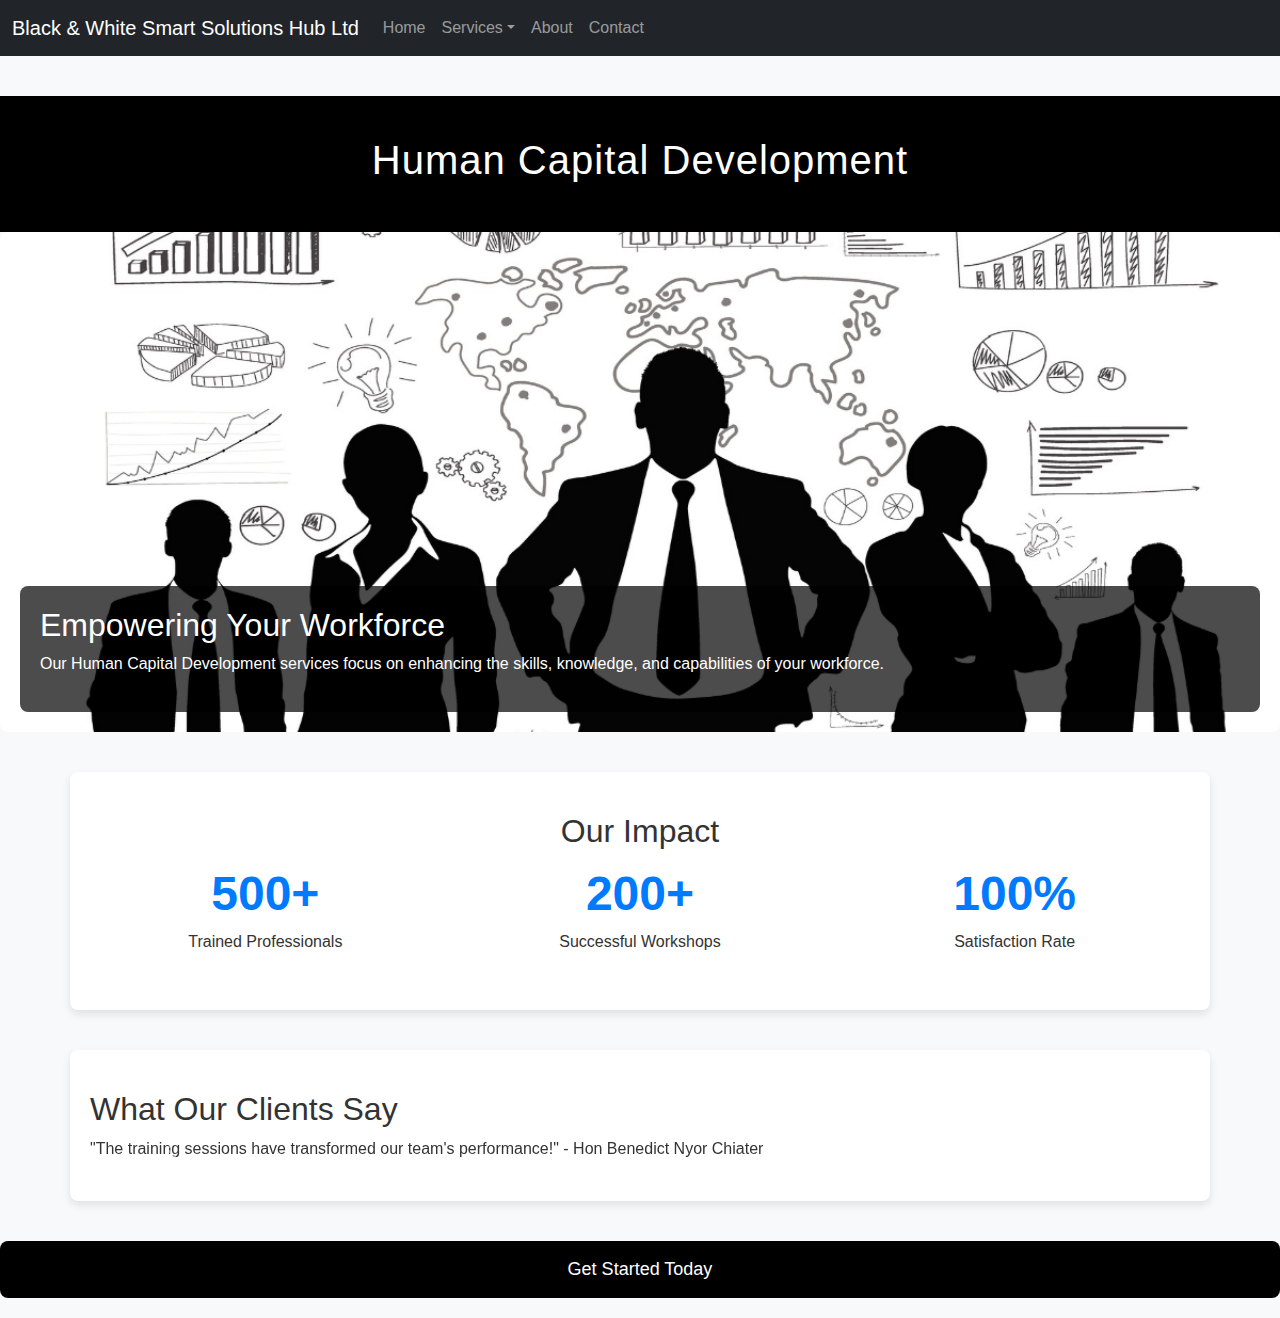
<file: Human-capital.html>
<!DOCTYPE html>
<html lang="en">
<head>
    <meta charset="UTF-8">
    <meta name="viewport" content="width=device-width, initial-scale=1.0">
    <title>Human Capital Development</title>
    <link href="https://cdn.jsdelivr.net/npm/bootstrap@5.3.3/dist/css/bootstrap.min.css" rel="stylesheet">
    <style>
        body {
            background-color: #f8f9fa;
            color: #333;
            font-family: 'Arial', sans-serif;
        }

        .header {
            background-color: #000;
            color: #fff;
            padding: 40px 0;
            text-align: center;
            font-size: 36px;
            letter-spacing: 1px;
            animation: slideIn 2s infinite;
        }

        .navbar {
            margin-bottom: 40px;
        }

        .content {
            padding: 40px 20px;
            background-color: #fff;
            border-radius: 8px;
            box-shadow: 0 4px 8px rgba(0, 0, 0, 0.1);
            margin-bottom: 40px;
        }

        .hero-section {
            background-image: url('pictures/humancapitalwebwall.jpg');
            background-size: cover;
            background-position: center;
            height: 500px;
            position: relative;
            margin-bottom: 40px;
            border-radius: 8px;
            animation: zoomInOut 4s infinite;
        }

        .hero-content {
            background-color: rgba(0, 0, 0, 0.7);
            padding: 20px;
            border-radius: 8px;
            position: absolute;
            bottom: 20px;
            left: 20px;
            right: 20px;
        }

        .hero-content h2, .hero-content p {
            color: white;
        }

        .stats-section {
            background-color: #fff;
            padding: 40px 20px;
            border-radius: 8px;
            box-shadow: 0 4px 8px rgba(0, 0, 0, 0.1);
            margin-bottom: 40px;
            text-align: center;
        }

        .stat {
            font-size: 48px;
            font-weight: bold;
            color: #007bff;
        }

        .testimonial-section {
            background-color: #fff;
            padding: 40px 20px;
            border-radius: 8px;
            box-shadow: 0 4px 8px rgba(0, 0, 0, 0.1);
            margin-bottom: 40px;
        }

        .faq-section .accordion-button {
            background-color: #000;
            color: #fff;
        }

        .btn-cta {
            display: block;
            margin: 20px auto;
            text-align: center;
            background-color: #000;
            color: #fff;
            padding: 15px 30px;
            border-radius: 8px;
            font-size: 18px;
            text-decoration: none;
            animation: pulse 1.5s infinite;
        }

        .btn-cta:hover {
            background-color: #333;
        }

        @keyframes slideIn {
            0%, 100% {
                opacity: 0.8;
                transform: translateX(-10px);
            }
            50% {
                opacity: 1;
                transform: translateX(0);
            }
        }

        @keyframes zoomInOut {
            0%, 100% {
                transform: scale(1.1);
            }
            50% {
                transform: scale(1);
            }
        }

        @keyframes pulse {
            0%, 100% {
                transform: scale(1);
                opacity: 1;
            }
            50% {
                transform: scale(1.05);
                opacity: 0.9;
            }
        }
    </style>
</head>
<body>

    <!-- Navbar -->
    <nav class="navbar navbar-expand-lg navbar-dark bg-dark">
        <div class="container-fluid">
            <a class="navbar-brand" href="index.html">Black & White Smart Solutions Hub Ltd</a>
            <button class="navbar-toggler" type="button" data-bs-toggle="collapse" data-bs-target="#navbarNavDropdown" aria-controls="navbarNavDropdown" aria-expanded="false" aria-label="Toggle navigation">
                <span class="navbar-toggler-icon"></span>
            </button>
            <div class="collapse navbar-collapse" id="navbarNavDropdown">
                <ul class="navbar-nav">
                    <li class="nav-item"><a class="nav-link" href="Index.html">Home</a></li>
                    <li class="nav-item dropdown">
                        <a class="nav-link dropdown-toggle" href="#" id="navbarDropdownMenuLink" role="button" data-bs-toggle="dropdown" aria-expanded="false">Services</a>
                        <ul class="dropdown-menu" aria-labelledby="navbarDropdownMenuLink">
                            <li><a class="dropdown-item" href="Building and Construction.html">Building and Civil Construction Works</a></li>
                            <li><a class="dropdown-item" href="Management & Consultancy.html">Management Consultancy Services</a></li>
                            <li><a class="dropdown-item" href="Center for business solutions.html">Centre for Business Solutions</a></li>
                            <li><a class="dropdown-item" href="General contracts.html">General Contract Services</a></li>
                            <li><a class="dropdown-item" href="Procurement&Logistics.html">Procurement & Logistics Services</a></li>
                            <li><a class="dropdown-item" href="Human-capital.html">Human Capital Development</a></li>
                        </ul>
                    </li>
                    <li class="nav-item"><a class="nav-link" href="About.html">About</a></li>
                    <li class="nav-item"><a class="nav-link" href="Contact.html">Contact</a></li>
                </ul>
            </div>
        </div>
    </nav>

    <!-- Header -->
    <div class="header"><h1>Human Capital Development</h1></div>

    <!-- Hero Section -->
    <div class="hero-section">
        <div class="hero-content">
            <h2>Empowering Your Workforce</h2>
            <p>Our Human Capital Development services focus on enhancing the skills, knowledge, and capabilities of your workforce.</p>
        </div>
    </div>

    <!-- Stats Section -->
    <div class="container stats-section">
        <h2>Our Impact</h2>
        <div class="row">
            <div class="col-md-4">
                <div class="stat">500+</div>
                <p>Trained Professionals</p>
            </div>
            <div class="col-md-4">
                <div class="stat">200+</div>
                <p>Successful Workshops</p>
            </div>
            <div class="col-md-4">
                <div class="stat">100%</div>
                <p>Satisfaction Rate</p>
            </div>
        </div>
    </div>

    <!-- Testimonial Section -->
    <div class="container testimonial-section">
        <h2>What Our Clients Say</h2>
        <div id="testimonialCarousel" class="carousel slide" data-bs-ride="carousel">
            <div class="carousel-inner">
                <div class="carousel-item active">
                    "The training sessions have transformed our team's performance!" - Hon Benedict Nyor Chiater
                </div>
                <div class="carousel-item">
                    "Their tailored strategies made a significant difference." - Magaret Johnson
                </div>
                <div class="carousel-item">
                    "We highly recommend their services to any organization!" - Okeke Collins
                </div>
            </div>
            <button class="carousel-control-prev" type="button" data-bs-target="#testimonialCarousel" data-bs-slide="prev">
                <span class="carousel-control-prev-icon"></span>
            </button>
            <button class="carousel-control-next" type="button" data-bs-target="#testimonialCarousel" data-bs-slide="next">
                <span class="carousel-control-next-icon"></span>
            </button>
        </div>
    </div>

    <!-- Call-to-Action -->
    <a href="Contact.html" class="btn-cta">Get Started Today</a>

    <!-- Bootstrap JS and Popper -->
    <script src="https://cdn.jsdelivr.net/npm/@popperjs/core@2.9.3/dist/umd/popper.min.js"></script>
    <script src="https://cdn.jsdelivr.net/npm/bootstrap@5.3.3/dist/js/bootstrap.bundle.min.js"></script>
</body>
</html>
</file>
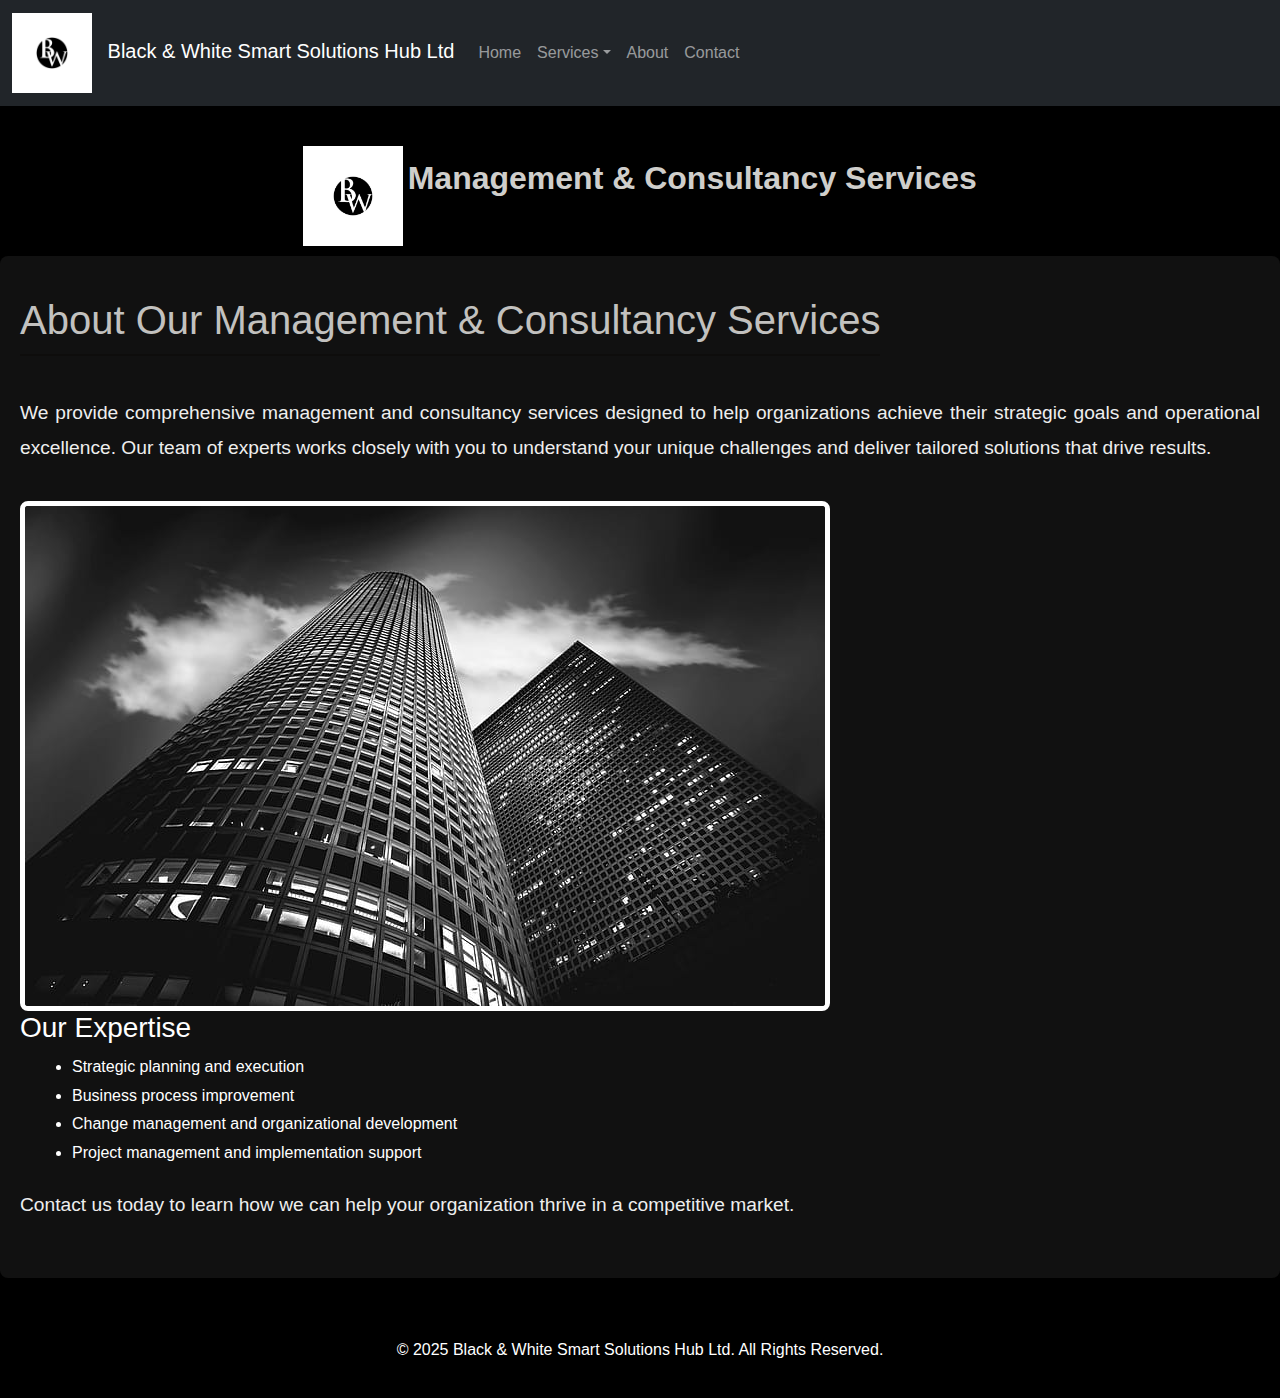
<file: Management & Consultancy.html>
<!DOCTYPE html>
<html lang="en">
<head>
    <meta charset="UTF-8">
    <meta name="viewport" content="width=device-width, initial-scale=1.0">
    <title>Management & Consultancy Services</title>
    <link href="https://cdn.jsdelivr.net/npm/bootstrap@5.3.3/dist/css/bootstrap.min.css" rel="stylesheet">
    <style>
        body {
            background-color: #000;
            color: #fff;
            font-family: 'Arial', sans-serif;
        }
        .header {
            text-align: center;
            margin-top: 20px;
        }
        /* Logo Animation */
        .logo-animation {
            height: 100px;
            margin-bottom: 10px;
            animation: spin 3s linear infinite, pause-spin 9s steps(1, end) infinite;
        }
        @keyframes spin {
            from {
                transform: rotate(0deg);
            }
            to {
                transform: rotate(360deg);
            }
        }
        @keyframes pause-spin {
            0%, 95% {
                animation-play-state: running;
            }
            96%, 100% {
                animation-play-state: paused;
            }
        }
        /* Racing Text Animation */
        .text-animation {
            font-size: 2rem;
            font-weight: bold;
            color: #cfcecb; /* Gold color */
            display: inline-block;
            overflow: hidden;
            white-space: nowrap;
            animation: racing-text 3s infinite alternate;
        }
        @keyframes racing-text {
            0% {
                letter-spacing: 0;
                transform: translateX(0);
            }
            50% {
                letter-spacing: 10px;
                transform: translateX(10px);
            }
            100% {
                letter-spacing: 0;
                transform: translateX(0);
            }
        }
        .navbar {
            margin-bottom: 40px;
        }
        .navbar-brand img {
            height: 80px;
            margin-right: 10px;
        }
        .service-image {
            max-width: 100%;
            height: auto;
            border: 5px solid #fff;
            border-radius: 8px;
            margin-top: 20px;
        }
        .content {
            padding: 40px 20px;
            background-color: #111;
            border-radius: 8px;
            box-shadow: 0 4px 8px rgba(0, 0, 0, 0.1);
            margin-bottom: 40px;
        }
        .footer {
            background-color: #000;
            color: #fff;
            text-align: center;
            padding: 20px 0;
        }
        /* Content Animation */
        @keyframes fadeIn {
            0% {
                opacity: 0;
                transform: translateY(20px);
            }
            100% {
                opacity: 1;
                transform: translateY(0);
            }
        }
        .animated-section h2 {
            animation: fadeIn 1s ease-out infinite alternate;
            font-size: 2.5rem;
            margin-bottom: 20px;
            text-align: center;
            color: #c2c1bf;
            border-bottom: 2px solid #0e0d0c;
            display: inline-block;
            padding-bottom: 10px;
        }
        .animated-section p {
            animation: fadeIn 1.5s ease-out infinite alternate;
            font-size: 1.2rem;
            line-height: 1.8;
            text-align: justify;
            color: #EEE;
            margin-top: 20px;
        }
        .animated-section ul {
            animation: fadeIn 2s ease-out infinite alternate;
            color: #FFF;
            list-style-type: disc;
            margin-left: 20px;
            line-height: 1.8;
        }
    </style>
</head>
<body>
    <!-- Navbar -->
    <nav class="navbar navbar-expand-lg navbar-dark bg-dark">
        <div class="container-fluid">
            <a class="navbar-brand" href="Index.html">
                <img src="pictures/b&w.jpg" alt="Company Logo"> Black & White Smart Solutions Hub Ltd
            </a>
            <button class="navbar-toggler" type="button" data-bs-toggle="collapse" data-bs-target="#navbarNavDropdown" aria-controls="navbarNavDropdown" aria-expanded="false" aria-label="Toggle navigation">
                <span class="navbar-toggler-icon"></span>
            </button>
            <div class="collapse navbar-collapse" id="navbarNavDropdown">
                <ul class="navbar-nav">
                    <li class="nav-item">
                        <a class="nav-link" href="index.html">Home</a>
                    </li>
                    <li class="nav-item dropdown">
                        <a class="nav-link dropdown-toggle" href="#" id="navbarDropdownMenuLink" role="button" data-bs-toggle="dropdown" aria-expanded="false">Services</a>
                        <ul class="dropdown-menu" aria-labelledby="navbarDropdownMenuLink">
                            <li><a class="dropdown-item" href="Building and Construction.html">Building and Civil Construction Works</a></li>
                            <li><a class="dropdown-item" href="Management & Consultancy.html">Management Consultancy Services</a></li>
                            <li><a class="dropdown-item" href="Center for business solutions.html">Centre for Business Solutions</a></li>
                            <li><a class="dropdown-item" href="General contracts.html">General Contract Services</a></li>
                            <li><a class="dropdown-item" href="Procurement&Logistics.html">Procurement & Logistics Services</a></li>
                            <li><a class="dropdown-item" href="Human-capital.html">Human Capital Development</a></li>
                        </ul>
                    </li>
                    <li class="nav-item">
                        <a class="nav-link" href="About.html">About</a>
                    </li>
                    <li class="nav-item">
                        <a class="nav-link" href="Contact.html">Contact</a>
                    </li>
                </ul>
            </div>
        </div>
    </nav>

    <!-- Header -->
    <div class="header">
        <img src="pictures/b&w.jpg" alt="Company Logo" class="logo-animation">
        <h1 class="text-animation">Management & Consultancy Services</h1>
    </div>

    <!-- Service Details -->
    <div class="content animated-section">
        <h2>About Our Management & Consultancy Services</h2>
        <p>We provide comprehensive management and consultancy services designed to help organizations achieve their strategic goals and operational excellence. Our team of experts works closely with 
            you to understand your unique challenges and deliver tailored solutions that drive results.</p>
        <img src="pictures/managementandconsultancywebwall.jpg" alt="Management and Consultancy" class="service-image">
        <h3>Our Expertise</h3>
        <ul>
            <li>Strategic planning and execution</li>
            <li>Business process improvement</li>
            <li>Change management and organizational development</li>
            <li>Project management and implementation support</li>
        </ul>
        <p>Contact us today to learn how we can help your organization thrive in a competitive market.</p>
    </div>

    <!-- Footer -->
    <div class="footer">
        <p>&copy; 2025 Black & White Smart Solutions Hub Ltd. All Rights Reserved.</p>
    </div>

    <!-- Bootstrap JS and Popper -->
    <script src="https://cdn.jsdelivr.net/npm/@popperjs/core@2.9.3/dist/umd/popper.min.js"></script>
    <script src="https://cdn.jsdelivr.net/npm/bootstrap@5.3.3/dist/js/bootstrap.bundle.min.js"></script>
</body>
</html>
</file>
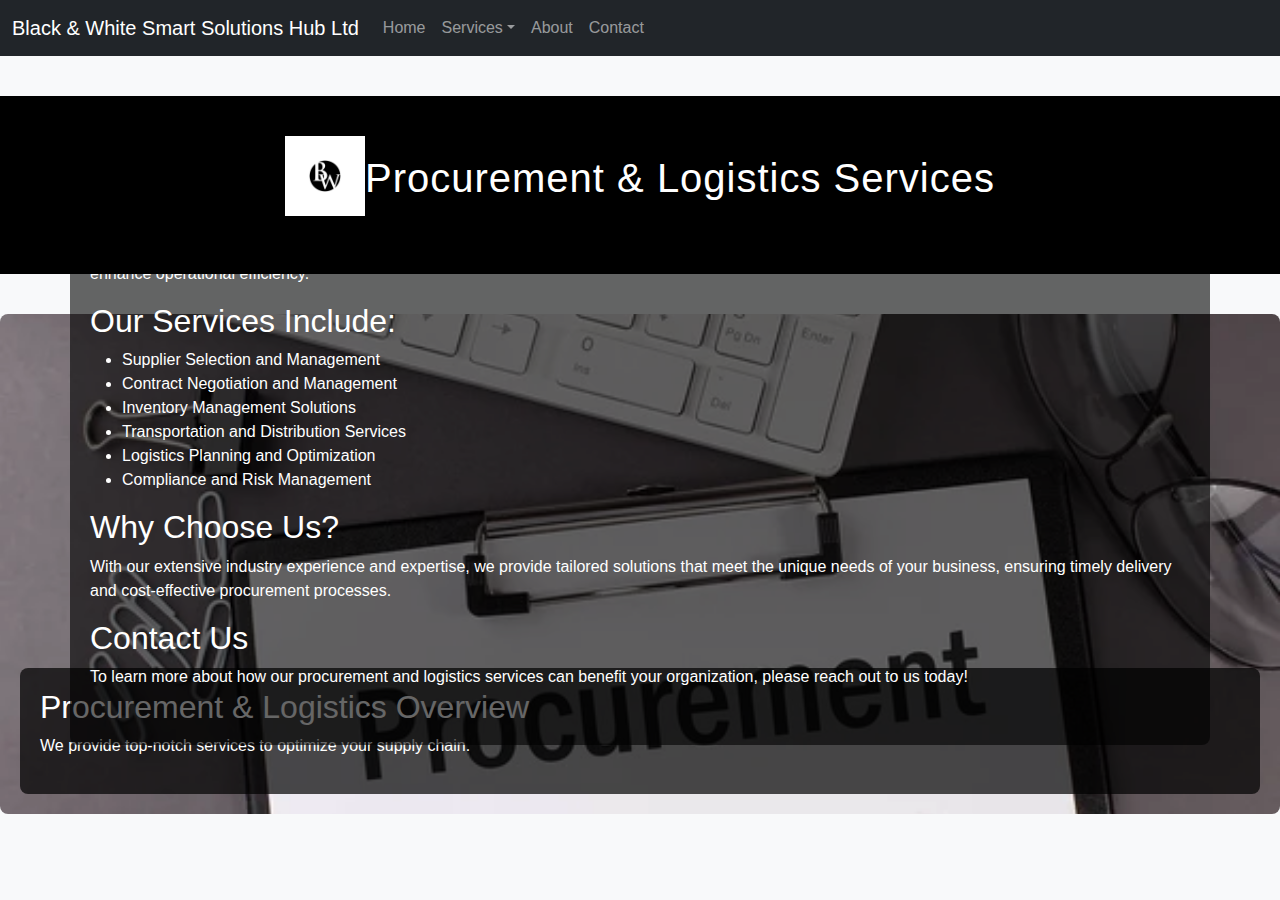
<file: Procurement&Logistics.html>
<!DOCTYPE html>
<html lang="en">
<head>
    <meta charset="UTF-8">
    <meta name="viewport" content="width=device-width, initial-scale=1.0">
    <title>Procurement & Logistics Services - Black & White Smart Solutions Hub Ltd</title>
    <link href="https://cdn.jsdelivr.net/npm/bootstrap@5.3.3/dist/css/bootstrap.min.css" rel="stylesheet">
    <style>
        body { 
            background-color: #f8f9fa; 
            color: #333; 
            font-family: 'Arial', sans-serif;
        }

        .header { 
            background-color: #000; 
            color: #fff; 
            padding: 40px 0; 
            text-align: center; 
            font-size: 36px;
            letter-spacing: 1px;
            position: relative;
            z-index: 10;
        }

        .header h1 {
            display: inline-block;
            animation: bounce 1s infinite alternate; /* Bounce animation */
        }

        /* Bouncing effect */
        @keyframes bounce {
            0% {
                transform: translateY(0);
            }
            100% {
                transform: translateY(-20px);
            }
        }

        .navbar { 
            margin-bottom: 40px;
        }

        /* Container styling for the section between the h1 and hero section */
        .animated-section {
            position: absolute;
            top: 150px; /* Adjust this to set the distance from the top (h1) */
            left: 0;
            right: 0;
            z-index: 5;
            background-color: rgba(0, 0, 0, 0.6); /* Semi-transparent black background */
            color: white;
            padding: 40px 20px;
            border-radius: 8px;
            animation: fadeInUp 3s ease-out infinite alternate; /* Infinite animation */
        }

        /* Slide-up animation */
        @keyframes fadeInUp {
            0% {
                opacity: 0;
                transform: translateY(50px); /* Start from below */
            }
            100% {
                opacity: 1;
                transform: translateY(0); /* End in place */
            }
        }

        .hero-section {
            background-image: url('pictures/logisticswall2.webp') !important; /* Check this path */
            background-size: cover;
            background-position: center;
            height: 500px;
            position: relative;
            margin-top: 40px;  /* Adjusted to move the hero section below the animated content */
            border-radius: 8px;
        }

        .hero-content {
            background-color: rgba(0, 0, 0, 0.7); 
            padding: 20px; 
            border-radius: 8px; 
            position: absolute; 
            bottom: 20px; 
            left: 20px; 
            right: 20px;
        }

        .hero-content h2, .hero-content p {
            color: white;
        }

        .content {
            padding: 40px 20px;
            background-color: #000;  /* Set background to black */
            color: #fff;             /* Set text color to white */
            border-radius: 8px; 
            box-shadow: 0 4px 8px rgba(0, 0, 0, 0.1);
            margin-bottom: 40px;
        }

    </style>
</head>
<body>
    <!-- Navbar -->
    <nav class="navbar navbar-expand-lg navbar-dark bg-dark">
        <div class="container-fluid">
            <a class="navbar-brand" href="Index.html">
                Black & White Smart Solutions Hub Ltd
            </a>
            <button class="navbar-toggler" type="button" data-bs-toggle="collapse" 
            data-bs-target="#navbarNavDropdown" aria-controls="navbarNavDropdown"
             aria-expanded="false" aria-label="Toggle navigation">
                <span class="navbar-toggler-icon"></span>
            </button>
            <div class="collapse navbar-collapse" id="navbarNavDropdown">
                <ul class="navbar-nav">
                    <li class="nav-item"><a class="nav-link" href="index.html">Home</a></li>
                    <li class="nav-item dropdown">
                        <a class="nav-link dropdown-toggle" href="#" id="navbarDropdownMenuLink" 
                        role="button" data-bs-toggle="dropdown" aria-expanded="false">Services</a>
                        <ul class="dropdown-menu" aria-labelledby="navbarDropdownMenuLink">
                            <li><a class="dropdown-item" href="Building and Construction.html">Building and Civil Construction Works</a></li>
                            <li><a class="dropdown-item" href="Management & Consultancy.html">Management Consultancy Services</a></li>
                            <li><a class="dropdown-item" href="Center for business solutions.html">Centre for Business Solutions</a></li>
                            <li><a class="dropdown-item" href="General contracts.html">General Contract Services</a></li>
                            <li><a class="dropdown-item" href="Procurement&Logistics.html">Procurement & Logistics Services</a></li>
                            <li><a class="dropdown-item" href="Human-capital.html">Human Capital Development</a></li>
                        </ul>
                    </li>
                    <li class="nav-item"><a class="nav-link" href="About.html">About</a></li>
                    <li class="nav-item"><a class="nav-link" href="Contact.html">Contact</a></li>
                </ul>
            </div>
        </div>
    </nav>

    <!-- Header with Logo inside -->
    <div class="header">
        <h1><img src="pictures/b&w.jpg" alt="Company Logo" style="height: 80px; margin-bottom: 10px;">Procurement & Logistics Services</h1>
    </div>

    <!-- Animated content overlay placed between the h1 and hero section -->
    <div class="container mt-5 animated-section">
        <p>At Black & White Smart Solutions Hub Ltd, we offer comprehensive procurement and logistics services designed to streamline your supply chain and enhance operational efficiency.</p>
        
        <h2>Our Services Include:</h2>
        <ul>
            <li>Supplier Selection and Management</li>
            <li>Contract Negotiation and Management</li>
            <li>Inventory Management Solutions</li>
            <li>Transportation and Distribution Services</li>
            <li>Logistics Planning and Optimization</li>
            <li>Compliance and Risk Management</li>
        </ul>

        <h2>Why Choose Us?</h2>
        <p>With our extensive industry experience and expertise, we provide tailored solutions that meet the unique needs of your business, ensuring timely delivery and cost-effective procurement processes.</p>

        <h2>Contact Us</h2>
        <p>To learn more about how our procurement and logistics services can benefit your organization, please reach out to us today!</p>
    </div>

    <!-- Hero Section -->
    <div class="hero-section">
        <div class="hero-content">
            <h2>Procurement & Logistics Overview</h2>
            <p>We provide top-notch services to optimize your supply chain.</p>
        </div>
    </div>

    <!-- Bootstrap JS and Popper -->
    <script src="https://cdn.jsdelivr.net/npm/@popperjs/core@2.9.3/dist/umd/popper.min.js"></script>
    <script src="https://cdn.jsdelivr.net/npm/bootstrap@5.3.3/dist/js/bootstrap.bundle.min.js"></script>
</body>
</html>
</file>
